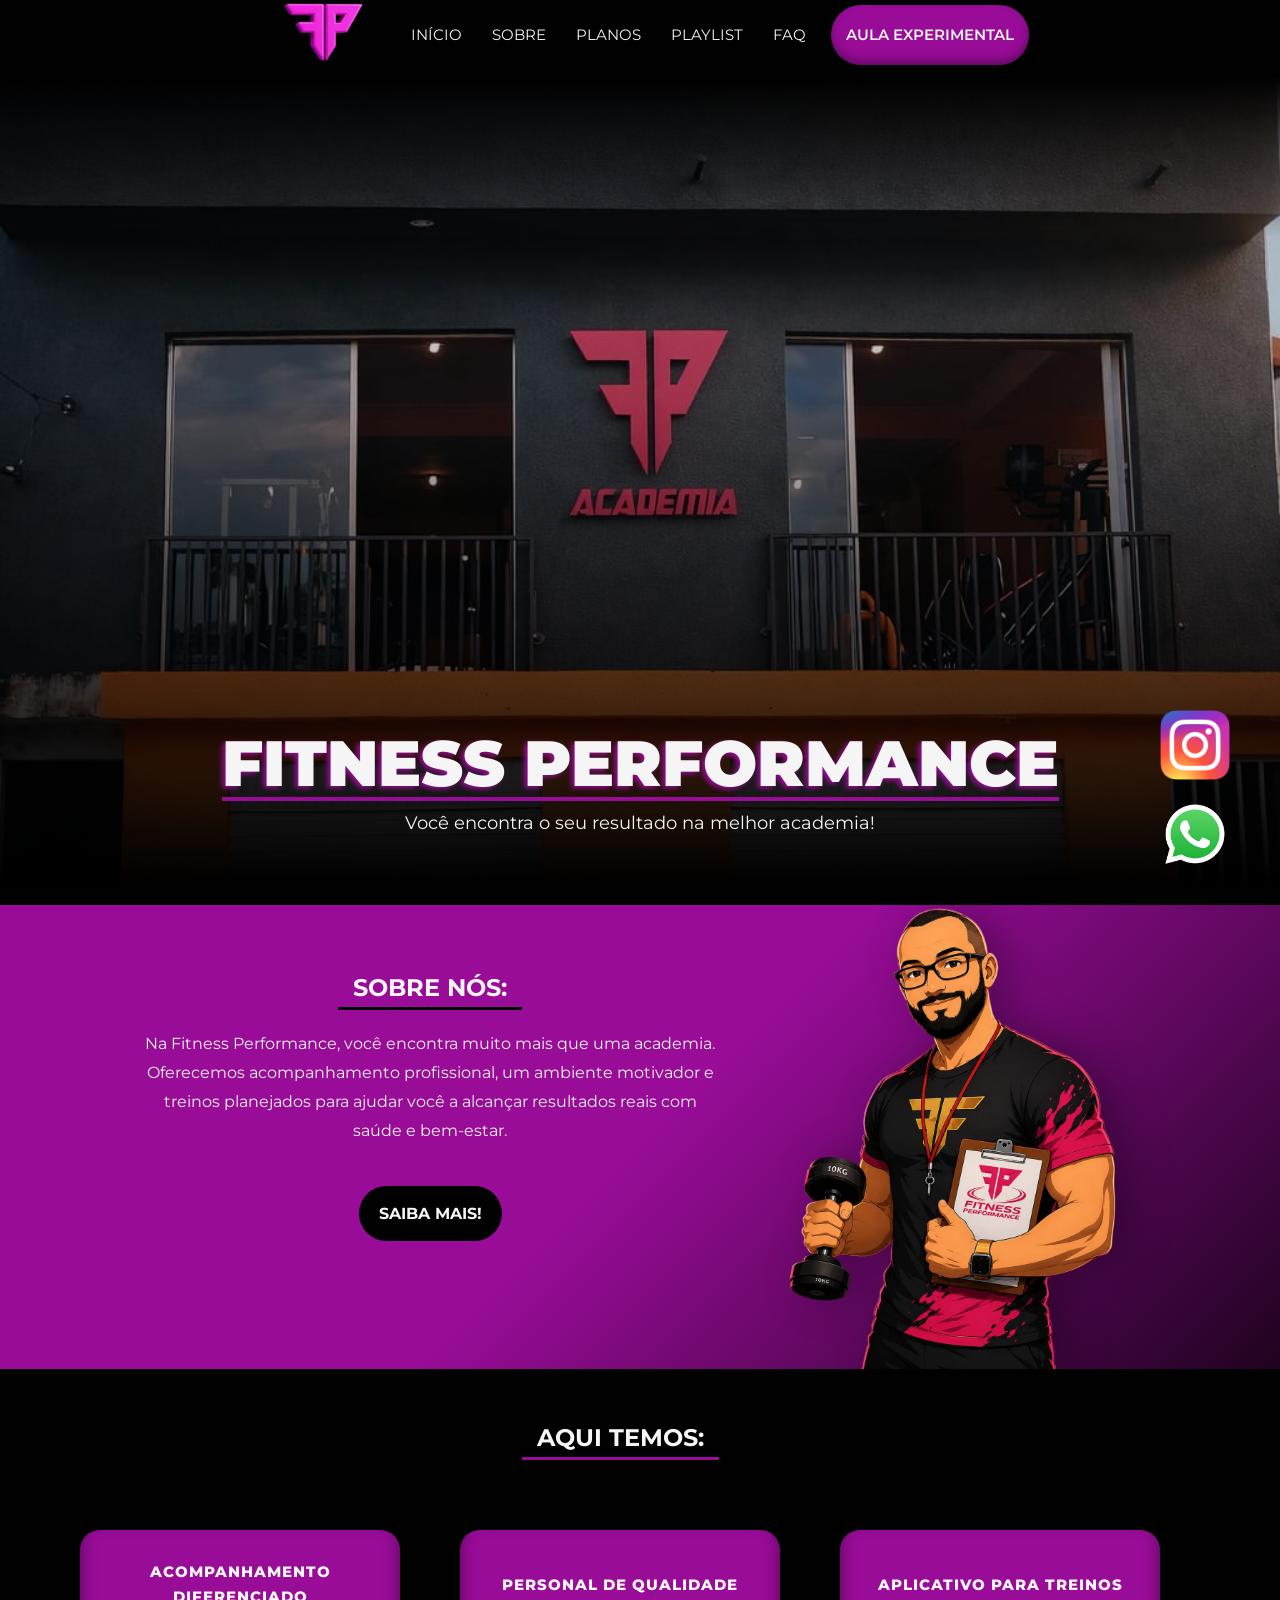
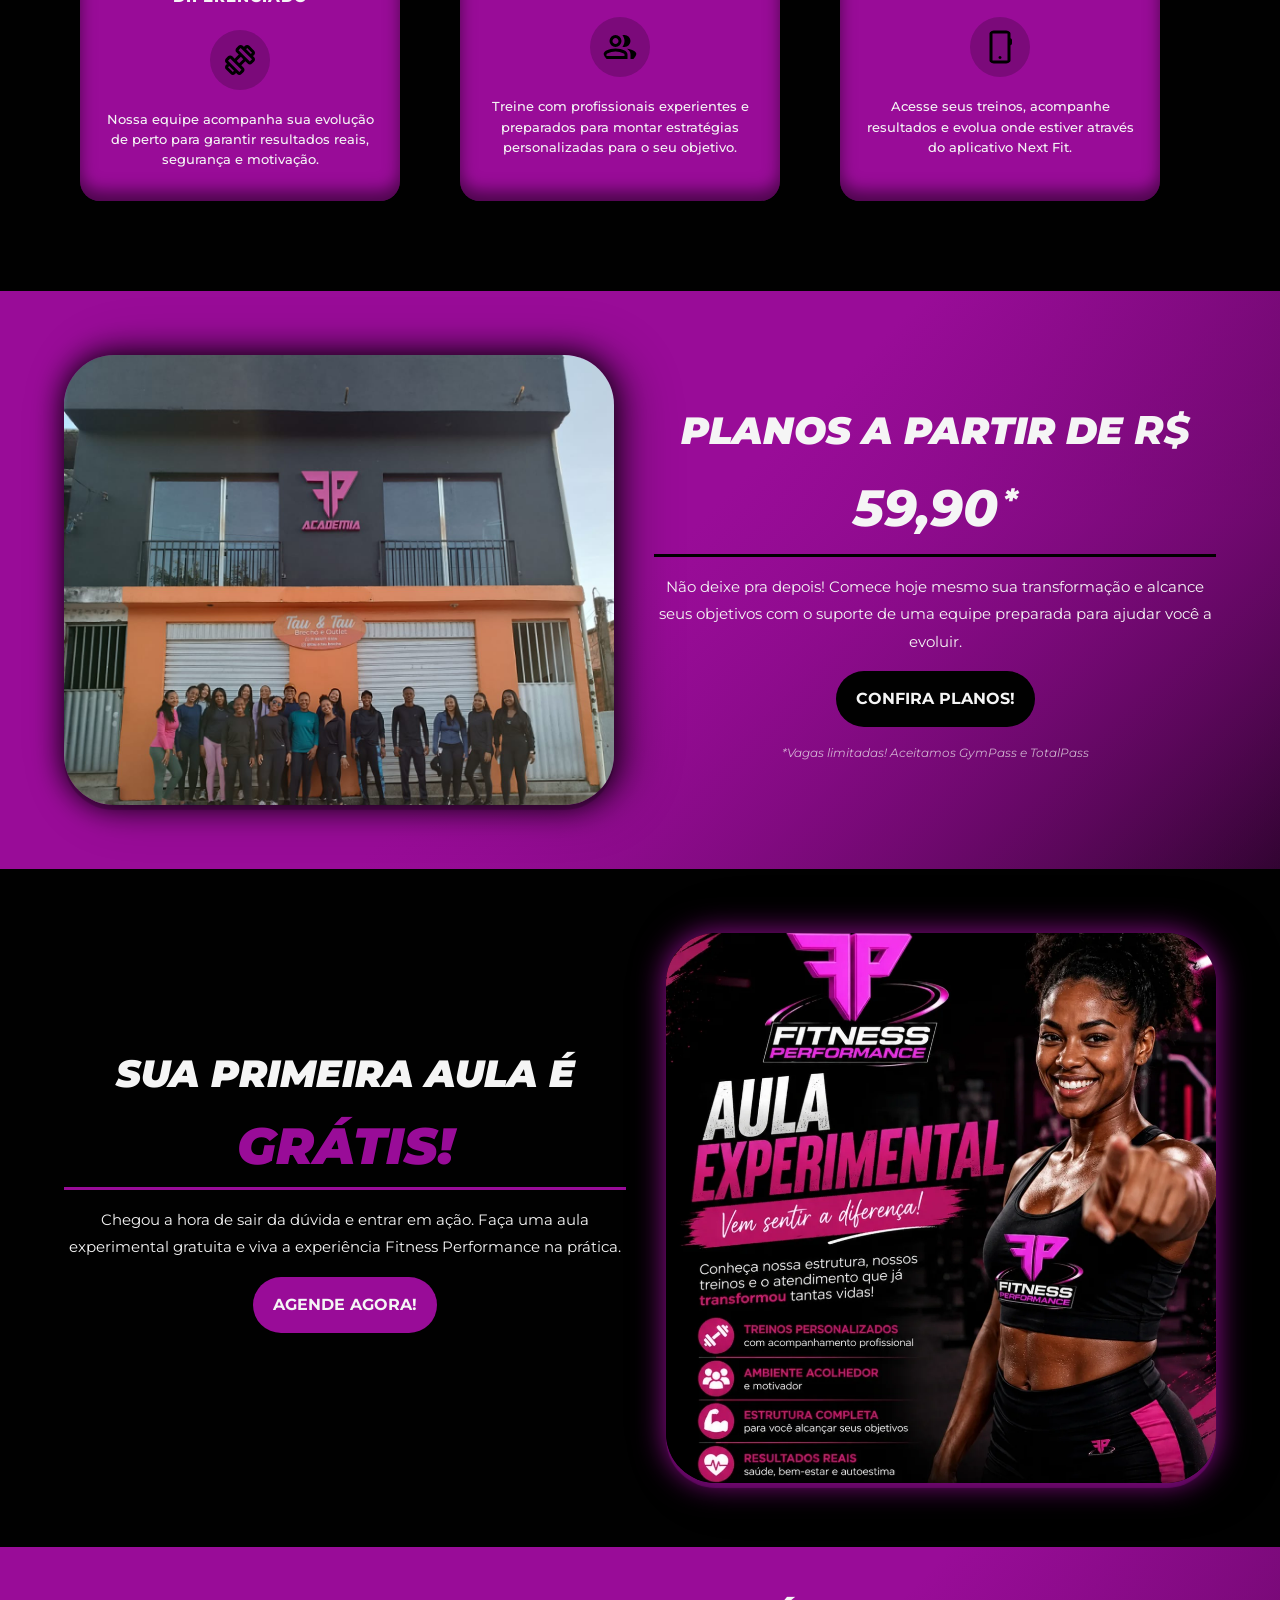
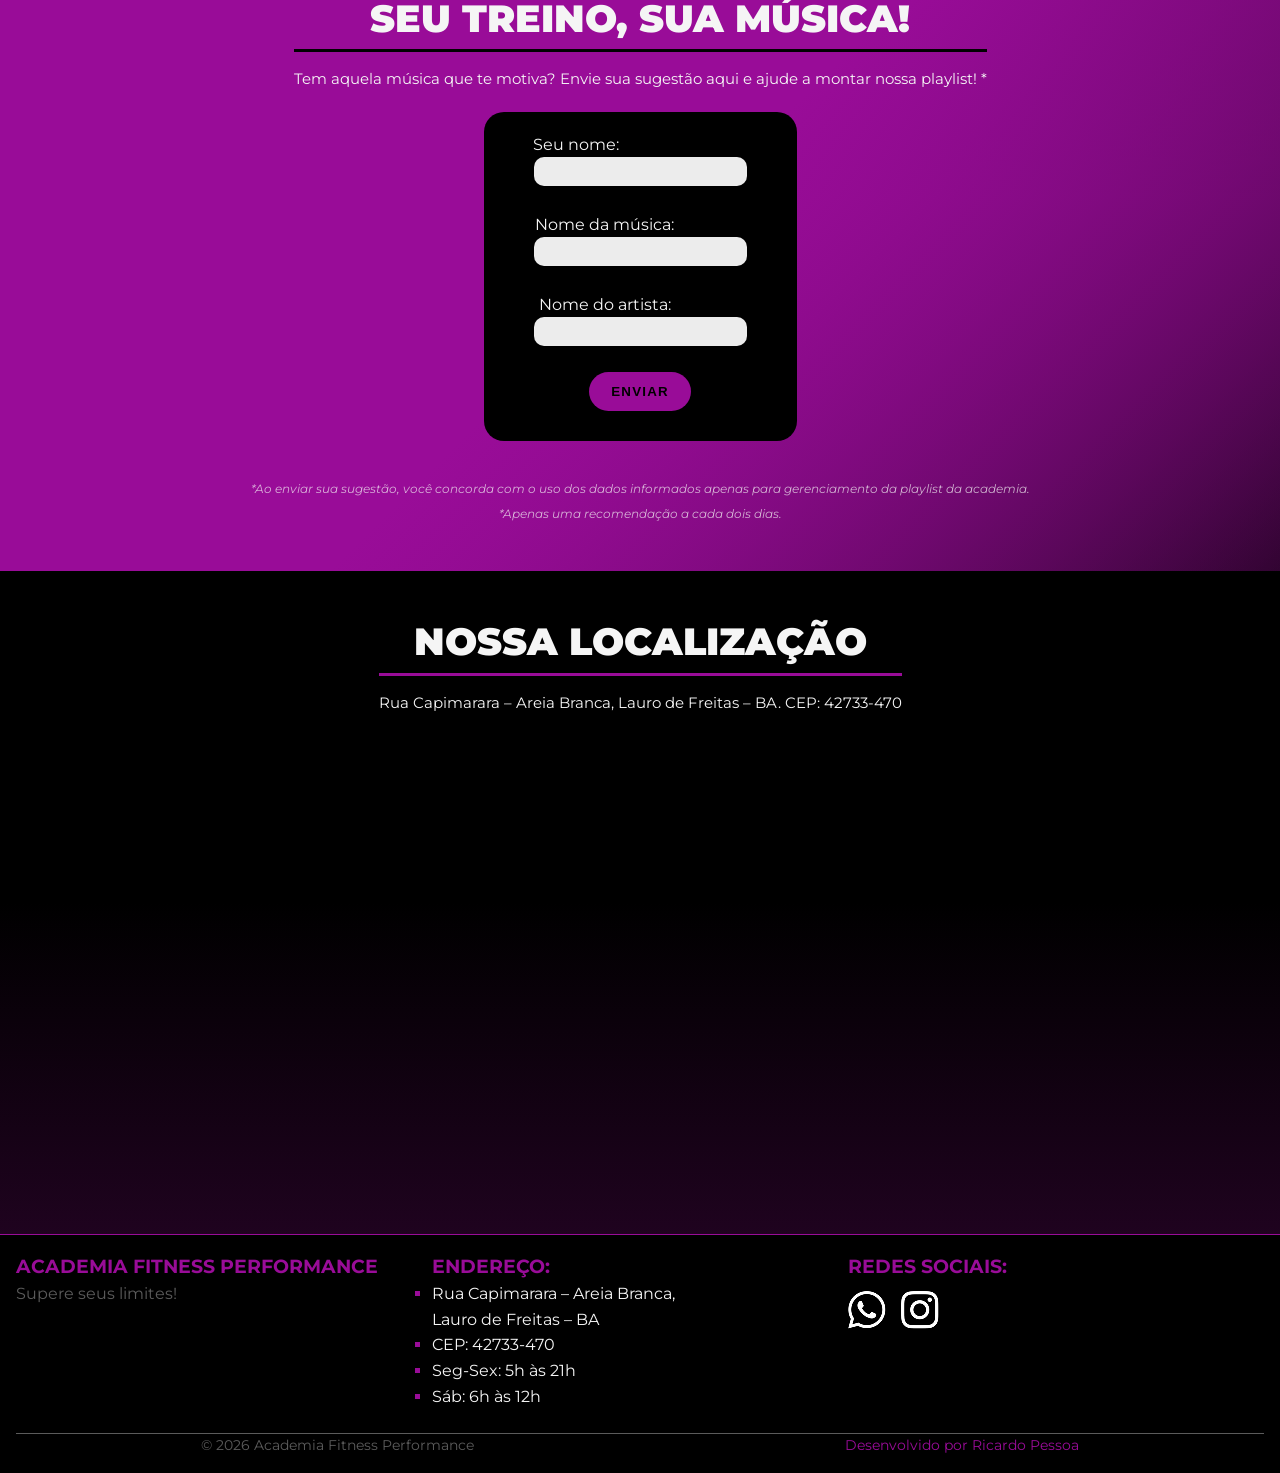
<file: index.html>
<!DOCTYPE html>
<html lang="pt-br">
<head>
    <meta charset="UTF-8">
    <meta name="viewport" content="width=device-width, initial-scale=1.0">
    <meta name="author" content = "Ricardo PCP">
    <meta property="og:title" content="Fitness Performance | Academia em Areia Branca – Lauro de Freitas" />
    <meta property="og:description" content="Acompanhamento profissional, treinos personalizados e planos a partir de R$ 59,90. Sua primeira aula é grátis!" />
    <meta property="og:image" content="https://ricardopcp.github.io/Fitness-Performance/assets/logofundo.jpeg" />
    <meta property="og:url" content="https://ricardopcp.github.io/Fitness-Performance/" />
    <meta property="og:type" content="website" />
    <meta property="og:locale" content="pt_BR" />
    <meta name ="description" content = "Acompanhamento profissional, treinos personalizados e planos a partir de R$ 59,90. Sua primeira aula é grátis!">
    <link rel="icon" href="favicon.ico" />
    
    <link rel="stylesheet" href="./css/fixed.css">
    <link rel="stylesheet" href="./css/main.css">
    <link href="https://fonts.googleapis.com/css2?family=Montserrat:ital,wght@0,400;0,500;0,600;0,700;0,800;0,900;1,700;1,900&display=swap" rel="stylesheet"> 
    <script src="script.js" defer></script>
    <title>Fitness Performance</title>
</head>

<body>
        <nav>
            <ul>
                <li><img class="logo" src="assets/logo.png" alt="Logo"></li>
                <li class="esconderMobile"><a href="#hero">INÍCIO</a></li>
                <li class="esconderMobile"><a href="./html/sobre.html">SOBRE</a></li>
                <li class="esconderMobile"><a href="./html/planos.html">PLANOS</a></li>
                <li class="esconderMobile"><a href="#playlist">PLAYLIST</a></li>
                <li class="esconderMobile"><a href ="./html/faq.html">FAQ</a></li>
                <li class="experimental esconderMobile"><a href="#experimental">AULA EXPERIMENTAL</a></li>
                <li class="navmenu" onclick="sidebarMobile()"><svg xmlns="http://www.w3.org/2000/svg" height="30px" viewBox="0 -960 960 960" width="30px" fill="#e3e3e3"><path d="M120-240v-80h720v80H120Zm0-200v-80h720v80H120Zm0-200v-80h720v80H120Z"./></svg></li>
            </ul>
            <ul class="mobile">
                <li onclick="fecharSidebar()"><svg xmlns="http://www.w3.org/2000/svg" height="30px" viewBox="0 -960 960 960" width="30px" fill="#e3e3e3"><path d="M120-240v-80h720v80H120Zm0-200v-80h720v80H120Zm0-200v-80h720v80H120Z"./></svg></li>
                <li><a href="#hero">INÍCIO</a></li>
                <li><a href="./html/sobre.html">SOBRE</a></li>
                <li><a href="./html/planos.html">PLANOS</a></li>
                <li><a href="#playlist">PLAYLIST</a></li>
                <li><a href ="./html/faq.html">FAQ</a></li>
                <li class="experimental"><a href="#experimental">AULA EXPERIMENTAL</a></li>
            </ul>
        </nav>

        <div> <a href="https://www.instagram.com/academiafitnessperformance/" target="_blank"><img class="insta" src="assets/instagramcor.png" alt="Instagram"></div></a>
        <div> <a href="https://api.whatsapp.com/send/?phone=5571981543792&text&type=phone_number&app_absent=0" target="_blank"><img class="zap" src="assets/whatsappverde.png" alt="WhatsApp"></div></a>
        <div class="scroll-indicator">▼</div>

<main>
        <section class="hero" id="hero">
        <div class="hero-imagem">
            <img class="banner" src="assets/predio.jpeg" alt="Banner Fitness Performance">
            <div class="hero-content">
            <h1>FITNESS PERFORMANCE</h1>
            <p> Você encontra o seu resultado na melhor academia!</p>
            </div>
        </div>
        </section>

        <section class="sobre">
            <div class="card-sobre">
                <div class="sobre-texto">
                <h1>Sobre nós:</h1>
                <p>Na Fitness Performance, você encontra muito mais que uma academia. Oferecemos acompanhamento profissional, um 
                    ambiente motivador e treinos planejados para ajudar você a alcançar resultados reais com saúde e bem-estar. </p>
                <div class="btn-mais"> <a href=./html/sobre.html> Saiba Mais!</a></div>
                </div>
                <div class="sobre-img">
                </div>
            </div>
        </section>

        <section class="info-cards">
            <div class="texto-info">
                <h1>AQUI TEMOS:</h1>
            </div>

        <div class="card">
            <div class="conteudo-card">
            <h3>ACOMPANHAMENTO DIFERENCIADO</h3>
            <svg class="halter-icon" xmlns="http://www.w3.org/2000/svg" height="24px" viewBox="0 -960 960 960" width="24px" fill="#000000"><path d="m826-585-56-56 30-31-128-128-31 30-57-57 30-31q23-23 57-22.5t57 23.5l129 129q23 23 23 56.5T857-615l-31 30ZM346-104q-23 23-56.5 23T233-104L104-233q-23-23-23-56.5t23-56.5l30-30 57 57-31 30 129 129 30-31 57 57-30 30Zm397-336 57-57-303-303-57 57 303 303ZM463-160l57-58-302-302-58 57 303 303Zm-6-234 110-109-64-64-109 110 63 63Zm63 290q-23 23-57 23t-57-23L104-406q-23-23-23-57t23-57l57-57q23-23 56.5-23t56.5 23l63 63 110-110-63-62q-23-23-23-57t23-57l57-57q23-23 56.5-23t56.5 23l303 303q23 23 23 56.5T857-441l-57 57q-23 23-57 23t-57-23l-62-63-110 110 63 63q23 23 23 56.5T577-161l-57 57Z"./></svg>
            <p> Nossa equipe acompanha sua evolução de perto para garantir resultados reais, segurança e motivação.</p>
            </div>
        </div>

        <div class="card"> 
            <div class="conteudo-card">
            <h3>PERSONAL DE QUALIDADE</h3>
            <svg class="group-icon" xmlns="http://www.w3.org/2000/svg" height="24px" viewBox="0 -960 960 960" width="24px" fill="#000000"><path d="M40-160v-112q0-34 17.5-62.5T104-378q62-31 126-46.5T360-440q66 0 130 15.5T616-378q29 15 46.5 43.5T680-272v112H40Zm720 0v-120q0-44-24.5-84.5T666-434q51 6 96 20.5t84 35.5q36 20 55 44.5t19 53.5v120H760ZM247-527q-47-47-47-113t47-113q47-47 113-47t113 47q47 47 47 113t-47 113q-47 47-113 47t-113-47Zm466 0q-47 47-113 47-11 0-28-2.5t-28-5.5q27-32 41.5-71t14.5-81q0-42-14.5-81T544-792q14-5 28-6.5t28-1.5q66 0 113 47t47 113q0 66-47 113ZM120-240h480v-32q0-11-5.5-20T580-306q-54-27-109-40.5T360-360q-56 0-111 13.5T140-306q-9 5-14.5 14t-5.5 20v32Zm296.5-343.5Q440-607 440-640t-23.5-56.5Q393-720 360-720t-56.5 23.5Q280-673 280-640t23.5 56.5Q327-560 360-560t56.5-23.5ZM360-240Zm0-400Z"./></svg>
            <p>Treine com profissionais experientes e preparados para montar estratégias personalizadas para o seu objetivo.</p>
            </div>
        </div>

        <div class="card"> 
            <div class="conteudo-card">
            <h3>APLICATIVO PARA TREINOS</h3>
            <svg class="mobile-icon" xmlns="http://www.w3.org/2000/svg" height="24px" viewBox="0 -960 960 960" width="24px" fill="#000000"><path d="M280-40q-33 0-56.5-23.5T200-120v-720q0-33 23.5-56.5T280-920h400q33 0 56.5 23.5T760-840v124q18 7 29 22t11 34v80q0 19-11 34t-29 22v404q0 33-23.5 56.5T680-40H280Zm0-80h400v-720H280v720Zm0 0v-720 720Zm228.5-51.5Q520-183 520-200t-11.5-28.5Q497-240 480-240t-28.5 11.5Q440-217 440-200t11.5 28.5Q463-160 480-160t28.5-11.5Z"./></svg>
            <p>Acesse seus treinos, acompanhe resultados e evolua onde estiver através do aplicativo Next Fit.</p>
            </div>
        </div>
        </section>

        <section class="callout">
        <div class="card-callout">
            <div class="callout-img">
                </div>
            <div class="callout-texto">
                <h1>PLANOS A PARTIR DE <span class="cifrao">R$</span> <span class="valor">59,90</span><span class="iconpreço">*</span></h1>
                <p>Não deixe pra depois! Comece hoje mesmo sua transformação e alcance seus objetivos com o suporte de uma equipe preparada para ajudar você a evoluir.</p>
                <div class="btn-mais"> <a href=./html/planos.html> CONFIRA PLANOS!</a></div>
                <span>*Vagas limitadas! Aceitamos GymPass e TotalPass</span>
            </div>
        </div>
        </section>

        <section class="aula-experimental" id="experimental">
            <div class="card-experimental">
            <div class="experimental-texto">
                <h1>SUA PRIMEIRA AULA É <span>GRÁTIS!</span></h1>
                <p>Chegou a hora de sair da dúvida e entrar em ação. Faça uma aula experimental gratuita e viva a experiência Fitness Performance na prática.</p>
                <div class="btn-mais-experimental"> <a href=https://wa.me/557181543792?text=Ol%C3%A1!%20Eu%20gostaria%20de%20agendar%20uma%20aula%20experimental%20na%20academia. target="_blank"> AGENDE AGORA!</a></div>
            </div>
            <div class="experimental-img"></div>  
            </div>
        </section>
        
        <section id="playlist" class="playlist">
         <div class="card-playlist">
            <div class="playlist-texto">
                <h1>SEU TREINO, SUA MÚSICA!</h1>
                <p>Tem aquela música que te motiva? Envie sua sugestão aqui e ajude a montar nossa playlist! *</p>
            </div>
            <div class="form-playlist">
            <form id="playlist">
                <label for="nome">Seu nome:</label>
                    <input type="text" id="nome" name="nome"  minlength="3" maxlength="20" autocomplete="off" required><br>
                <label for="musica">Nome da música:</label>
                    <input type="text" id="musica" name="musica"  minlength="3" maxlength="20" autocomplete="off" required><br>
                <label for="artista">Nome do artista:</label>
                    <input type="text" id="artista" name="artista"  minlength="3" maxlength="20" autocomplete="off"><br>
                <input class="enviar" type="submit" value="Enviar">
                <div class="confirmacao-form"><p></p></div>
            </form>
            <div class="playlist-texto">
            <p><span>*Ao enviar sua sugestão, você concorda com o uso dos dados informados apenas para gerenciamento da playlist da academia.<br>
            *Apenas uma recomendação a cada dois dias.</span></p>
            </div>
            </div>
         </div>
        </section>

        <section class="local">
         <div class="card-local">
            <div class="local-texto">
                <h1>NOSSA LOCALIZAÇÃO</h1>
                <p>Rua Capimarara – Areia Branca, Lauro de Freitas – BA. CEP: 42733-470</p>
            </div>
            <div class="mapa">
            <iframe src="https://www.google.com/maps/embed?pb=!1m14!1m8!1m3!1d3890.0352298515245!2d-38.3523!3d-12.841!3m2!1i1024!2i768!4f13.1!3m3!1m2!1s0x71615a9991412bd%3A0xc17260047afc1f0c!2sR.%202%20de%20Julho%2C%20551%20-%20Areia%20Branca%2C%20Lauro%20de%20Freitas%20-%20BA%2C%2041412-260!5e0!3m2!1spt-BR!2sbr!4v1781012417072!5m2!1spt-BR!2sbr" width="700" height="450" style="border:0;" allowfullscreen="" loading="lazy" referrerpolicy="no-referrer-when-downgrade"></iframe>
            </div>
         </div>
        </section>

    </main>

        <footer>
        <div class="logo-footer">
        <p class="footer-h">ACADEMIA FITNESS PERFORMANCE</p>
        <p>Supere seus limites!</p>
        <div class="redes-footer navmenu">
        <p class="footer-h">REDES SOCIAIS:</p>
        <ul>
            <li><a href="https://api.whatsapp.com/send/?phone=5571981543792&text&type=phone_number&app_absent=0" target="_blank"><img src="assets/whatsapp.png" alt="Icone do WhatsApp"></a></li>
            <li><a href="https://www.instagram.com/academiafitnessperformance/" target="_blank"><img src="assets/instagram.png" alt="Icone do Instagram"></a></li>
        </ul>
        </div>
        </div>
        
        <div class="end-footer">
            <p class="footer-h">ENDEREÇO:</p>
        <ul>
             <li>Rua Capimarara – Areia Branca, <br>
                 Lauro de Freitas – BA</li>
             <li>CEP: 42733-470</li>
             <li>Seg-Sex: 5h às 21h</li>
             <li>Sáb: 6h às 12h</li>
        </ul>
        </div>

        
        <div class="redes-footer esconderMobile">
            <p class="footer-h">REDES SOCIAIS:</p>
        <ul>
            <li><a href="https://api.whatsapp.com/send/?phone=5571981543792&text&type=phone_number&app_absent=0" target="_blank"><img src="assets/whatsapp.png" alt="Icone do WhatsApp"></a></li>
            <li><a href="https://www.instagram.com/academiafitnessperformance/" target="_blank"><img src="assets/instagram.png" alt="Icone do Instagram"></a></li>
        </ul>
        </div>
         
        <div class="direitos-footer">
        <p>© 2026 Academia Fitness Performance</p>
        <p><a href="https://www.linkedin.com/in/ricardo-pessoa-215923372/" target="_blank">Desenvolvido por Ricardo Pessoa</a></p>
        </div>

    </footer>
    
</body>
</html>
</file>
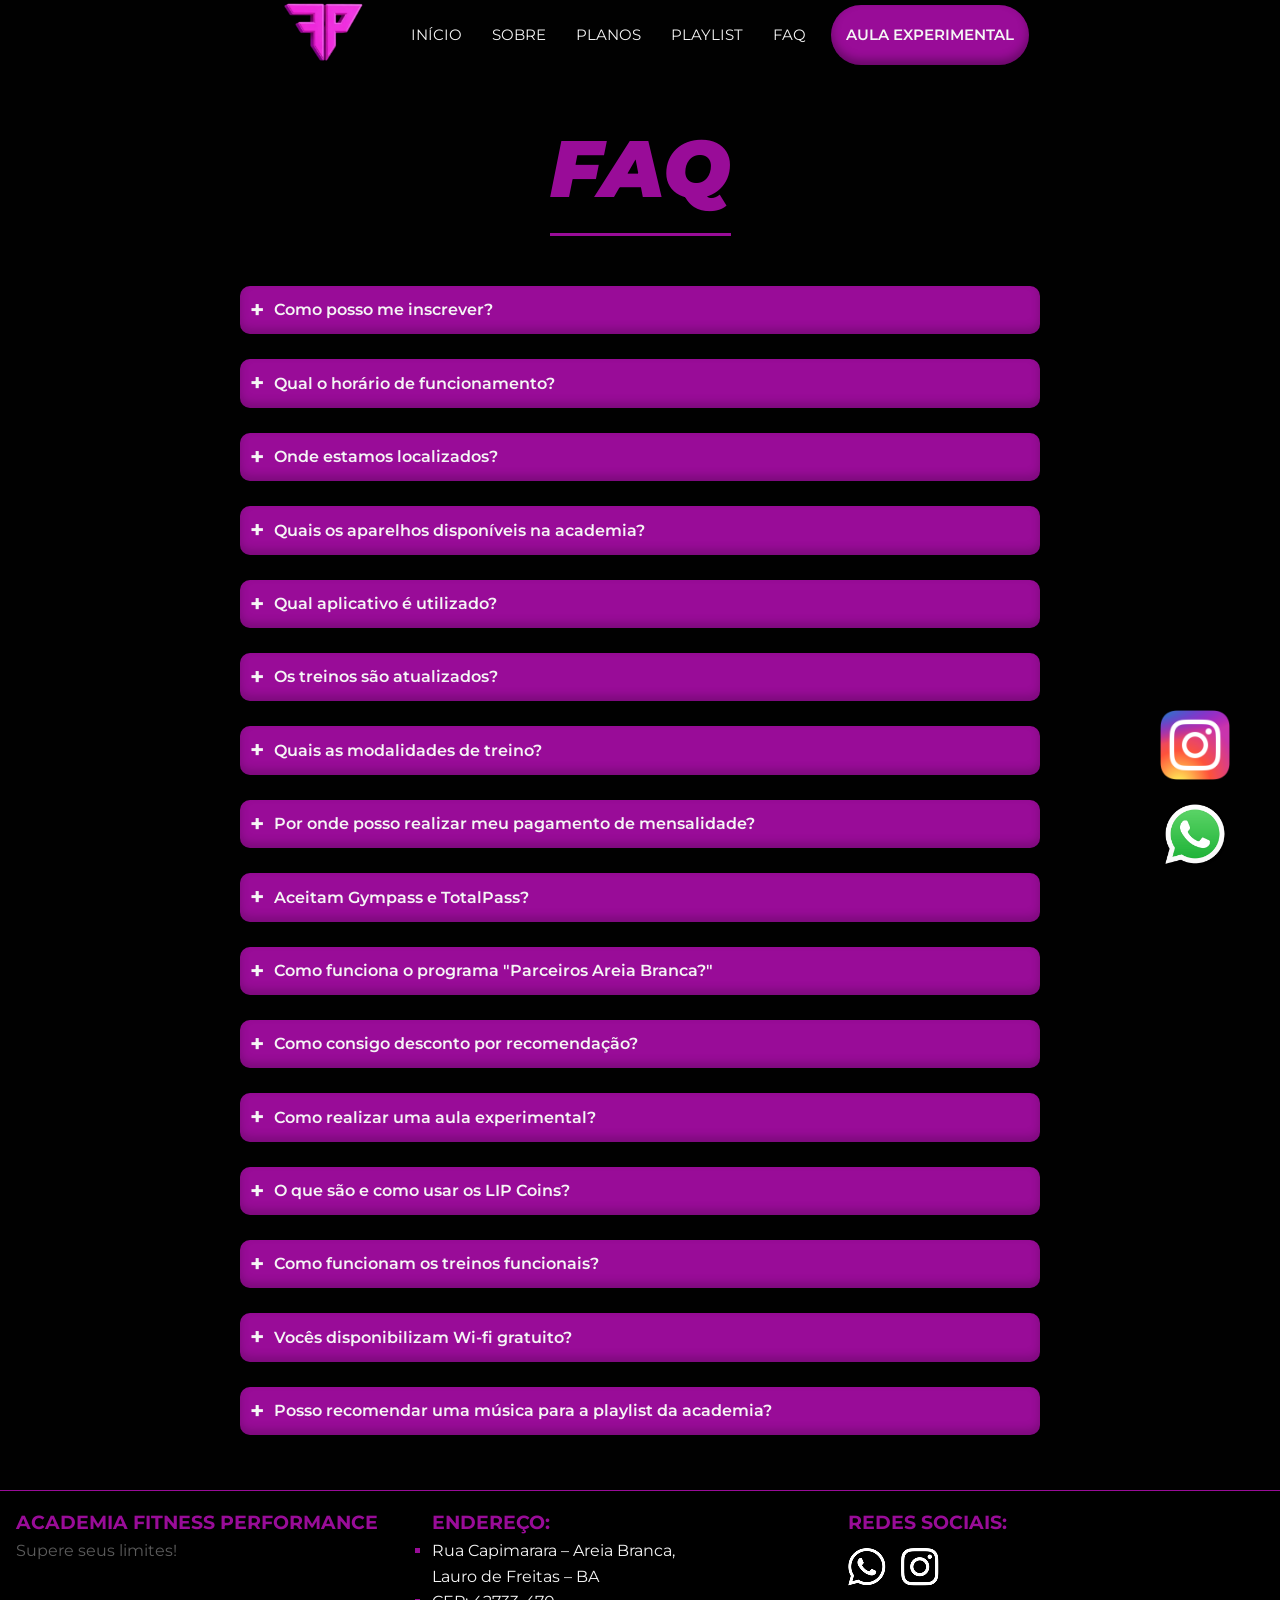
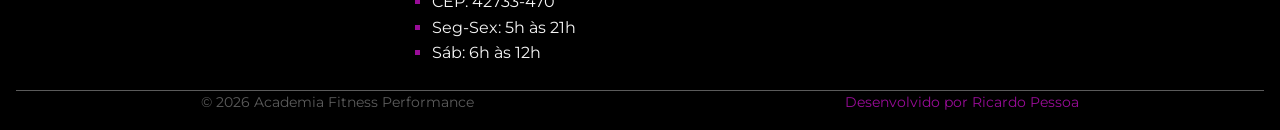
<file: html/faq.html>
<!DOCTYPE html>
<html lang="pt-br">
<head>
    <meta charset="UTF-8">
    <meta name="viewport" content="width=device-width, initial-scale=1.0">
    <meta name="author" content = "Ricardo PCP">
    <meta property="og:title" content="Perguntas Frequentes Fitness Performance" />
    <meta property="og:description" content="Acompanhamento profissional, treinos personalizados e planos a partir de R$ 59,90. Sua primeira aula é grátis!" />
    <meta property="og:image" content="https://ricardopcp.github.io/Fitness-Performance/assets/logofundo.jpeg" />
    <meta property="og:url" content="https://ricardopcp.github.io/Fitness-Performance/" />
    <meta property="og:type" content="website" />
    <meta property="og:locale" content="pt_BR" />
    <meta name ="description" content = "Acompanhamento profissional, treinos personalizados e planos a partir de R$ 59,90. Sua primeira aula é grátis!">
    <link rel="icon" href="../favicon.ico" />

    <link rel="stylesheet" href="../css/fixed.css">
    <link rel="stylesheet" href="../css/faq.css">
    <link href="https://fonts.googleapis.com/css2?family=Montserrat:ital,wght@0,400;0,500;0,600;0,700;0,800;0,900;1,700;1,900&display=swap" rel="stylesheet"> 
    <script src="../script.js" defer></script>
    <title>Fitness Performance</title>
</head>

<body>
        <nav>
            <ul>
                <li><img class="logo" src="../assets/logo.png" alt="Logo"></li>
                <li class="esconderMobile"><a href="../index.html">INÍCIO</a></li>
                <li class="esconderMobile"><a href="sobre.html">SOBRE</a></li>
                <li class="esconderMobile"><a href="planos.html">PLANOS</a></li>
                <li class="esconderMobile"><a href="../index.html#playlist">PLAYLIST</a></li>
                <li class="esconderMobile"><a href ="faq.html">FAQ</a></li>
                <li class="experimental esconderMobile"><a href="../index.html#experimental">AULA EXPERIMENTAL</a></li>
                <li class="navmenu" onclick="sidebarMobile()"><svg xmlns="http://www.w3.org/2000/svg" height="30px" viewBox="0 -960 960 960" width="30px" fill="#e3e3e3"><path d="M120-240v-80h720v80H120Zm0-200v-80h720v80H120Zm0-200v-80h720v80H120Z"../></svg></li>
            </ul>
            <ul class="mobile">
                <li onclick="fecharSidebar()"><svg xmlns="http://www.w3.org/2000/svg" height="30px" viewBox="0 -960 960 960" width="30px" fill="#e3e3e3"><path d="M120-240v-80h720v80H120Zm0-200v-80h720v80H120Zm0-200v-80h720v80H120Z"../></svg></li>
                <li><a href="../index.html">INÍCIO</a></li>
                <li><a href="sobre.html">SOBRE</a></li>
                <li><a href="planos.html">PLANOS</a></li>
                <li><a href="../index.html#playlist">PLAYLIST</a></li>
                <li><a href ="faq.html">FAQ</a></li>
                <li class="experimental"><a href="../index.html#experimental">AULA EXPERIMENTAL</a></li>
            </ul>
        </nav>

        <div> <a href="https://www.instagram.com/academiafitnessperformance/" target="_blank"><img class="insta" src="../assets/instagramcor.png" alt="Icone do Instagram"></div></a>
        <div> <a href="https://api.whatsapp.com/send/?phone=5571981543792&text&type=phone_number&app_absent=0" target="_blank"><img class="zap" src="../assets/whatsappverde.png" alt="Icone do WhatsApp"></div></a>
        <div class="scroll-indicator">▼</div>

        <main class="faqmain">
            <div class="titulo">
                <h1>FAQ</h1>
            </div>
            <section class="faq">
                <details>
                    <summary>Como posso me inscrever?</summary>
                    <p>Você pode realizar sua matrícula presencialmente na academia ou acessando a aba de <a href="planos.html">Planos</a> do site para entrar em contato pelo WhatsApp ou Instagram para receber todas as informações.</p>
                </details>

                <details>
                    <summary>Qual o horário de funcionamento?</summary>
                    <p>Funcionamos de segunda a sexta das 05h às 12h/13h30 às 21h. Sábados e feriados: 06h às 12h</p>
                </details>

                <details>
                    <summary>Onde estamos localizados?</summary>
                    <p>Estamos localizados na Rua Campimarara, nº 55, Areia Branca, Lauro de Freitas - BA.</p>
                </details>

                <details>
                    <summary>Quais os aparelhos disponíveis na academia?</summary>
                    <p>Nossa academia conta com equipamentos para musculação, cardio e treino funcional, incluindo esteiras, bicicletas ergométricas, máquinas guiadas, pesos livres, halteres, barras, anilhas e acessórios funcionais para treinos completos. Saiba mais na área de <a href="sobre.html#aparelhos">Equipamentos</a></p>
                </details>

                <details>
                    <summary>Qual aplicativo é utilizado?</summary>
                    <p>Utilizamos o aplicativo Next Fit para acompanhamento dos alunos. Nele você pode acessar seus treinos, acompanhar sua evolução, montar dietas personalizadas e receber atualizações diretamente pelo celular. Saiba mais na área de <a href="sobre.html#nextfit">Aplicativo</a></p>
                </details>

                <details>
                    <summary>Os treinos são atualizados?</summary>
                    <p>Sim. Os treinos são atualizados periodicamente de acordo com sua evolução, objetivos e necessidades individuais.</p>
                </details>

                <details>
                    <summary>Quais as modalidades de treino?</summary>
                    <p>Oferecemos musculação, treino funcional e personal trainer.</p>
                </details>

                <details>
                    <summary>Por onde posso realizar meu pagamento de mensalidade?</summary>
                    <p>Aceitamos pagamentos via PIX, dinheiro, cartão de crédito, débito e outras formas digitais disponíveis na recepção.</p>
                </details>

                <details>
                    <summary>Aceitam Gympass e TotalPass?</summary>
                    <p>Sim, aceitamos Gympass e TotalPass. Alunos matriculados por essas plataformas recebem uma senha de acesso para entrada na academia e também acesso ao aplicativo Next Fit para acompanhar seus treinos normalmente.</p>
                </details>

                <details>
                    <summary>Como funciona o programa "Parceiros Areia Branca?"</summary>
                    <p>Ao se matricular na academia, o aluno recebe um cartão fidelidade do programa Parceiros, que garante descontos e vantagens exclusivas em estabelecimentos parceiros da região.</p>
                </details>

                <details>
                    <summary>Como consigo desconto por recomendação?</summary>
                    <p>Ao indicar novos alunos para a academia, você pode receber descontos ou benefícios exclusivos conforme campanhas promocionais vigentes.</p>
                </details>

                <details>
                    <summary>Como realizar uma aula experimental?</summary>
                    <p>Clique no botão de <a href="../index.html#experimental">Aba Experimental</a> e entre em contato conosco para agendar sua aula experimental gratuitamente, sujeita à disponibilidade de horário.</p>
                </details>

                <details>
                    <summary>O que são e como usar os LIP Coins?</summary>
                    <p>Os LIP Coins são moedas de recompensa da academia. Você acumula pontos através de check-ins, desafios, frequência e ações especiais no aplicativo, podendo trocar por benefícios, brindes e vantagens exclusivas.</p>
                </details>

                <details>
                    <summary>Como funcionam os treinos funcionais?</summary>
                    <p>Os treinos funcionais são aulas dinâmicas focadas em condicionamento físico, emagrecimento, resistência, mobilidade, força e coordenação motora, utilizando exercícios variados e de alta eficiência.</p>
                </details>

                <details>
                    <summary>Vocês disponibilizam Wi-fi gratuito?</summary>
                    <p>Sim! Disponibilizamos Wi-fi gratuito para nossos alunos durante o período de treino.</p>
                </details>

                <details>
                    <summary>Posso recomendar uma música para a playlist da academia?</summary>
                    <p>Claro! Aceitamos sugestões musicais dos alunos para deixar o ambiente ainda mais agradável. Basta enviar sua sugestão para nossa equipe ou acessar a aba de <a href=../index.html#playlist>Playlist</a> do site.</p>
                </details>
            </section>

        </main>

        <footer>
        <div class="logo-footer">
        <p class="footer-h">ACADEMIA FITNESS PERFORMANCE</p>
        <p>Supere seus limites!</p>
        <div class="redes-footer navmenu">
        <p class="footer-h">REDES SOCIAIS:</p>
        <ul>
            <li><a href="https://api.whatsapp.com/send/?phone=5571981543792&text&type=phone_number&app_absent=0" target="_blank"><img src="../assets/whatsapp.png" alt="Icone do WhatsApp"></a></li>
            <li><a href="https://www.instagram.com/academiafitnessperformance/" target="_blank"><img src="../assets/instagram.png" alt="Icone do Instagram"></a></li>
        </ul>
        </div>
        </div>
        
        <div class="end-footer">
            <p class="footer-h">ENDEREÇO:</p>
        <ul>
             <li>Rua Capimarara – Areia Branca, <br>
                 Lauro de Freitas – BA</li>
             <li>CEP: 42733-470</li>
             <li>Seg-Sex: 5h às 21h</li>
             <li>Sáb: 6h às 12h</li>
        </ul>
        </div>

        
        <div class="redes-footer esconderMobile">
            <p class="footer-h">REDES SOCIAIS:</p>
        <ul>
            <li><a href="https://api.whatsapp.com/send/?phone=5571981543792&text&type=phone_number&app_absent=0" target="_blank"><img src="../assets/whatsapp.png" alt="Icone do WhatsApp"></a></li>
            <li><a href="https://www.instagram.com/academiafitnessperformance/" target="_blank"><img src="../assets/instagram.png" alt="Icone do Instagram"></a></li>
        </ul>
        </div>
         
        <div class="direitos-footer">
        <p>© 2026 Academia Fitness Performance</p>
        <p><a href="https://www.linkedin.com/in/ricardo-pessoa-215923372/" target="_blank">Desenvolvido por Ricardo Pessoa</a></p>
        </div>

    </footer>
    
</body>
</html>
</file>
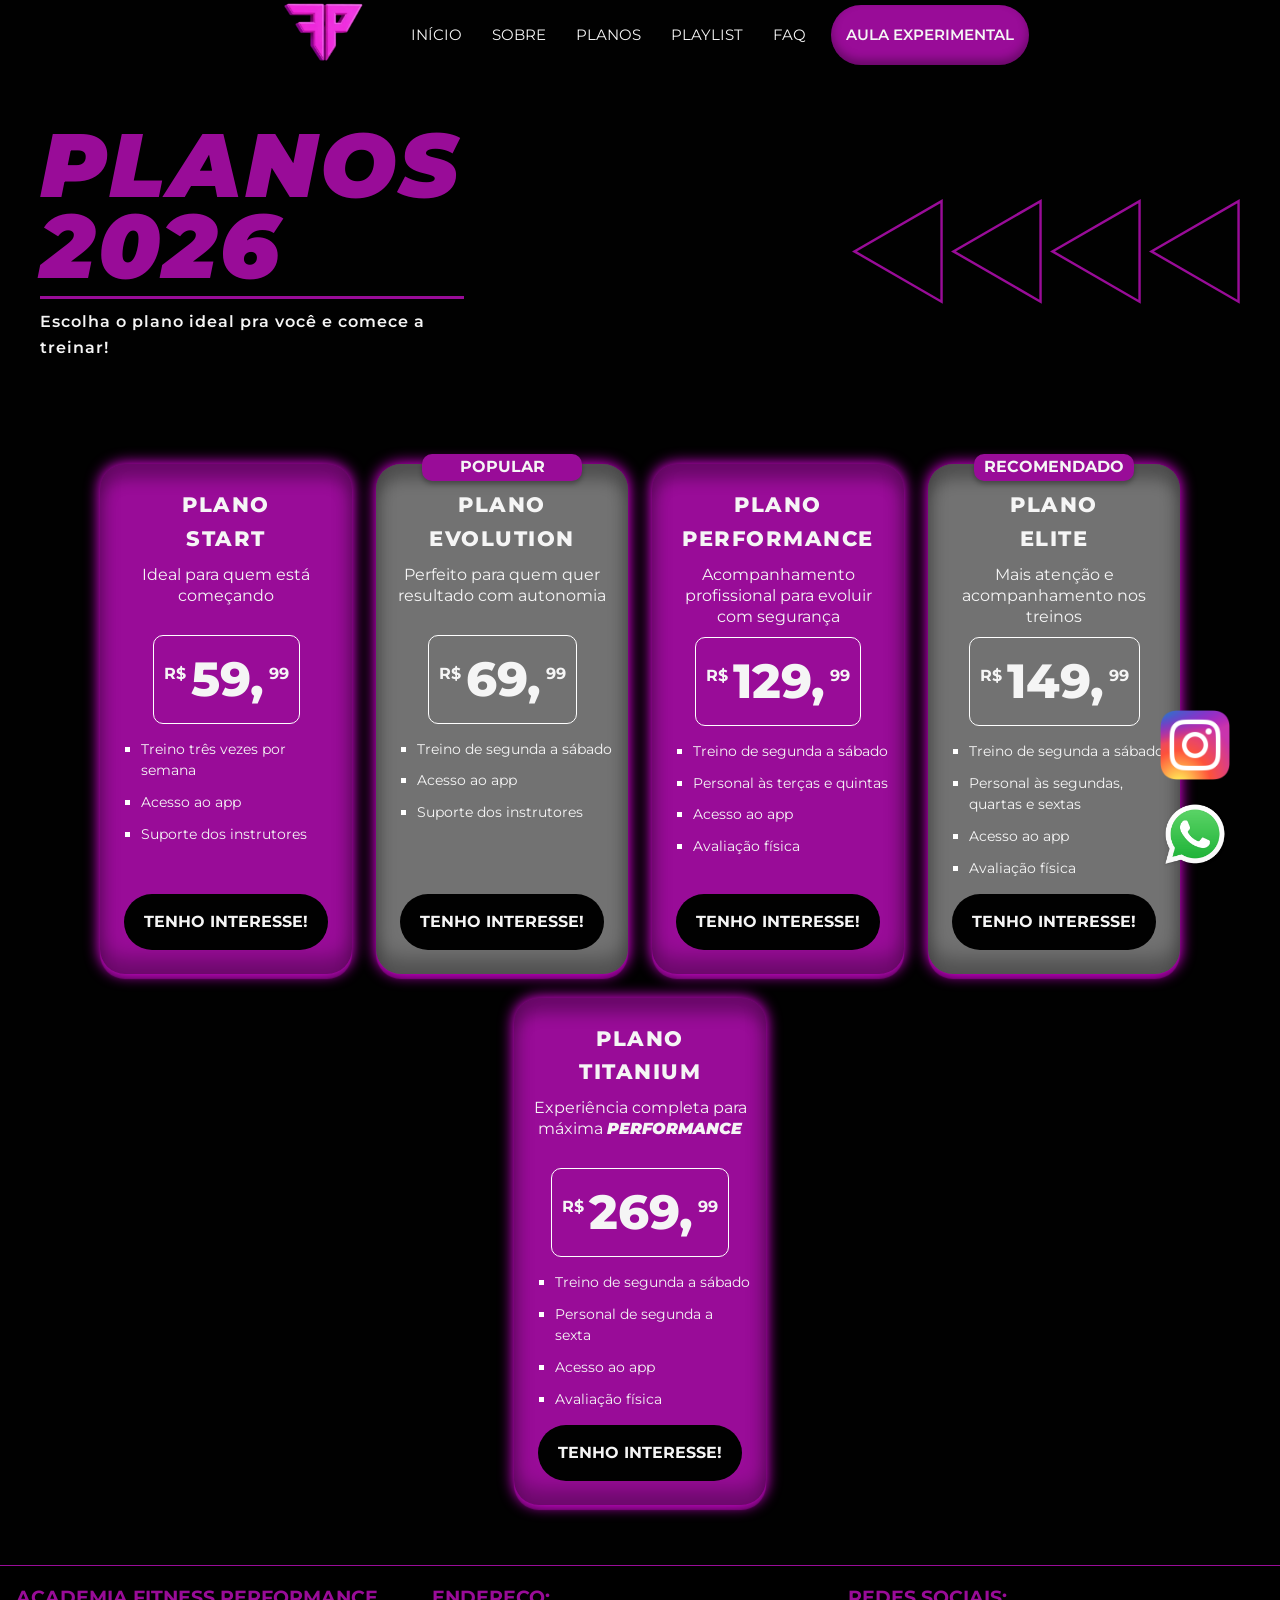
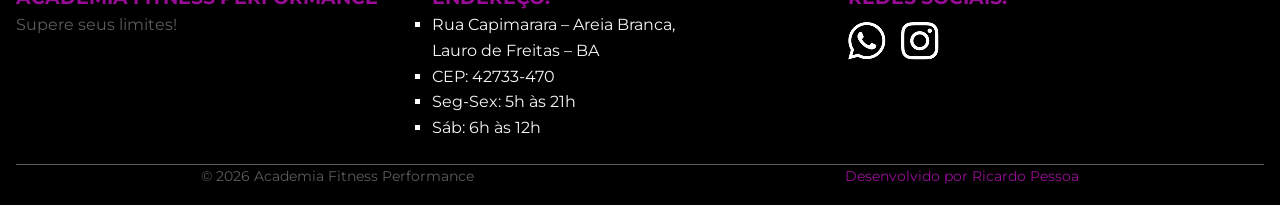
<file: html/planos.html>
<!DOCTYPE html>
<html lang="pt-br">
<head>
    <meta charset="UTF-8">
    <meta name="viewport" content="width=device-width, initial-scale=1.0">
    <meta name="author" content = "Ricardo PCP">
    <meta property="og:title" content="Planos Fitness Performance" />
    <meta property="og:description" content="Acompanhamento profissional, treinos personalizados e planos a partir de R$ 59,90. Sua primeira aula é grátis!" />
    <meta property="og:image" content="https://ricardopcp.github.io/Fitness-Performance/assets/logofundo.jpeg" />
    <meta property="og:url" content="https://ricardopcp.github.io/Fitness-Performance/" />
    <meta property="og:type" content="website" />
    <meta property="og:locale" content="pt_BR" />
    <meta name ="description" content = "Acompanhamento profissional, treinos personalizados e planos a partir de R$ 59,90. Sua primeira aula é grátis!">
    <link rel="icon" href="../favicon.ico" />
    
    <link rel="stylesheet" href="../css/fixed.css">
    <link rel="stylesheet" href="../css/planos.css">
    <link href="https://fonts.googleapis.com/css2?family=Montserrat:ital,wght@0,400;0,500;0,600;0,700;0,800;0,900;1,700;1,900&display=swap" rel="stylesheet"> 
    <script src="../script.js" defer></script>
    <title>Fitness Performance</title>
</head>

<body>
        <nav>
            <ul>
                <li><img class="logo" src="../assets/logo.png" alt="Logo"></li>
                <li class="esconderMobile"><a href="../index.html">INÍCIO</a></li>
                <li class="esconderMobile"><a href="sobre.html">SOBRE</a></li>
                <li class="esconderMobile"><a href="planos.html">PLANOS</a></li>
                <li class="esconderMobile"><a href="../index.html#playlist">PLAYLIST</a></li>
                <li class="esconderMobile"><a href ="faq.html">FAQ</a></li>
                <li class="experimental esconderMobile"><a href="../index.html#experimental">AULA EXPERIMENTAL</a></li>
                <li class="navmenu" onclick="sidebarMobile()"><svg xmlns="http://www.w3.org/2000/svg" height="30px" viewBox="0 -960 960 960" width="30px" fill="#e3e3e3"><path d="M120-240v-80h720v80H120Zm0-200v-80h720v80H120Zm0-200v-80h720v80H120Z"../></svg></li>
            </ul>
            <ul class="mobile">
                <li onclick="fecharSidebar()"><svg xmlns="http://www.w3.org/2000/svg" height="30px" viewBox="0 -960 960 960" width="30px" fill="#e3e3e3"><path d="M120-240v-80h720v80H120Zm0-200v-80h720v80H120Zm0-200v-80h720v80H120Z"../></svg></li>
                <li><a href="../index.html">INÍCIO</a></li>
                <li><a href="sobre.html">SOBRE</a></li>
                <li><a href="planos.html">PLANOS</a></li>
                <li><a href="../index.html#playlist">PLAYLIST</a></li>
                <li><a href ="faq.html">FAQ</a></li>
                <li class="experimental"><a href="../index.html#experimental">AULA EXPERIMENTAL</a></li>
            </ul>
        </nav>

        <div> <a href="https://www.instagram.com/academiafitnessperformance/" target="_blank"><img class="insta" src="../assets/instagramcor.png" alt="Icone do Instagram"></div></a>
        <div> <a href="https://api.whatsapp.com/send/?phone=5571981543792&text&type=phone_number&app_absent=0" target="_blank"><img class="zap" src="../assets/whatsappverde.png" alt="Icone do WhatsApp"></div></a>
        <div class="scroll-indicator">▼</div>

        <main>
            <section class="planos-card-mensals">
                <div class="header">
            <div class="titulo-plano">
                <h1>PLANOS <br>2026</h1>
                <p>Escolha o plano ideal pra você e comece a treinar!</p>
                <div class="triangulo">
                    <svg width="188" height="217" viewBox="0 0 188 217" fill="none" xmlns="http://www.w3.org/2000/svg"> 
                    <path d="M185 4.33031L185 212.176L4.99902 108.253L185 4.33031Z" stroke="#990c98" stroke-width="5"../></svg>
                    <svg width="188" height="217" viewBox="0 0 188 217" fill="none" xmlns="http://www.w3.org/2000/svg"> 
                    <path d="M185 4.33031L185 212.176L4.99902 108.253L185 4.33031Z" stroke="#990c98" stroke-width="5"../></svg>
                    <svg width="188" height="217" viewBox="0 0 188 217" fill="none" xmlns="http://www.w3.org/2000/svg"> 
                    <path d="M185 4.33031L185 212.176L4.99902 108.253L185 4.33031Z" stroke="#990c98" stroke-width="5"../></svg>
                    <svg width="188" height="217" viewBox="0 0 188 217" fill="none" xmlns="http://www.w3.org/2000/svg"> 
                    <path d="M185 4.33031L185 212.176L4.99902 108.253L185 4.33031Z" stroke="#990c98" stroke-width="5"../></svg>
                </div>
            </div>
            </div>

        <div class="card-mensal">
            <div class="conteudo-card-mensal">
            <h3>PLANO<br>START</h3>
            <p>Ideal para quem está começando</p>
            <div class="valor">
                <span>R$</span>59,<span>99</span>
            </div>
            <ul>
                <li>Treino três vezes por semana</li>
                <li>Acesso ao app</li>
                <li>Suporte dos instrutores</li>
            </ul>
            <a href="https://wa.me/557181543792?text=Ol%C3%A1!%20Tenho%20interesse%20no%20Plano%20START%20e%20gostaria%20de%20mais%20informa%C3%A7%C3%B5es." target="_blank" class="btn-plano">TENHO INTERESSE!</a>
            </div>
        </div>

        <div class="card-mensal">
            <div class="badge"><p>POPULAR</p></div>
            <div class="conteudo-card-mensal">
            <h3>PLANO EVOLUTION</h3>
            <p>Perfeito para quem quer resultado com autonomia</p>
            <div class="valor">
                <span>R$</span>69,<span>99</span>
            </div>
            <ul>
                <li>Treino de segunda a sábado</li>
                <li>Acesso ao app</li>
                <li>Suporte dos instrutores</li>
            </ul>
            <a href="https://wa.me/557181543792?text=Ol%C3%A1!%20Tenho%20interesse%20no%20Plano%20EVOLUTION%20e%20gostaria%20de%20mais%20informa%C3%A7%C3%B5es." target="_blank" class="btn-plano">TENHO INTERESSE!</a>
            </div>
        </div>

        <div class="card-mensal">
            <div class="conteudo-card-mensal">
            <h3>PLANO PERFORMANCE</h3>
            <p>Acompanhamento profissional para evoluir com segurança</p>
            <div class="valor">
                <span>R$</span>129,<span>99</span>
            </div>
            <ul>
                <li>Treino de segunda a sábado</li>
                <li>Personal às terças e quintas</li>
                <li>Acesso ao app</li>
                <li>Avaliação física</li>
            </ul>
            <a href="https://wa.me/557181543792?text=Ol%C3%A1!%20Tenho%20interesse%20no%20Plano%20PERFORMANCE%20e%20gostaria%20de%20mais%20informa%C3%A7%C3%B5es." target="_blank" class="btn-plano">TENHO INTERESSE!</a>
            </div>
        </div>

        <div class="card-mensal">
            <div class="badge"><p>RECOMENDADO</p></div>
            <div class="conteudo-card-mensal">
            <h3>PLANO<br>ELITE</h3>
            <p>Mais atenção e acompanhamento nos treinos</p>
            <div class="valor">
                <span>R$</span>149,<span>99</span>
            </div>
            <ul>
                <li>Treino de segunda a sábado</li>
                <li>Personal às segundas, quartas e sextas</li>
                <li>Acesso ao app</li>
                <li>Avaliação física</li>
            </ul>
            <a href="https://wa.me/557181543792?text=Ol%C3%A1!%20Tenho%20interesse%20no%20Plano%20ELITE%20e%20gostaria%20de%20mais%20informa%C3%A7%C3%B5es." target="_blank" class="btn-plano">TENHO INTERESSE!</a>

            </div>
        </div>

        <div class="card-mensal">
            <div class="conteudo-card-mensal">
            <h3>PLANO<br>TITANIUM</h3>
            <p> Experiência completa para máxima <span>PERFORMANCE</span></p>
            <div class="valor">
                <span>R$</span>269,<span>99</span>
            </div>
            <ul>
                <li>Treino de segunda a sábado</li>
                <li>Personal de segunda a sexta</li>
                <li>Acesso ao app</li>
                <li>Avaliação física</li>
            </ul>
            <a href="https://wa.me/557181543792?text=Ol%C3%A1!%20Tenho%20interesse%20no%20Plano%20TITANIUM%20e%20gostaria%20de%20mais%20informa%C3%A7%C3%B5es." target="_blank" class="btn-plano">TENHO INTERESSE!</a>
            </div>
        </div>

        </section>
        </main>

    <footer>
        <div class="logo-footer">
        <p class="footer-h">ACADEMIA FITNESS PERFORMANCE</p>
        <p>Supere seus limites!</p>
        <div class="redes-footer navmenu">
        <p class="footer-h">REDES SOCIAIS:</p>
        <ul>
            <li><a href="https://api.whatsapp.com/send/?phone=5571981543792&text&type=phone_number&app_absent=0" target="_blank"><img src="../assets/whatsapp.png" alt="Icone do WhatsApp"></a></li>
            <li><a href="https://www.instagram.com/academiafitnessperformance/" target="_blank"><img src="../assets/instagram.png" alt="Icone do Instagram"></a></li>
        </ul>
        </div>
        </div>
        
        <div class="end-footer">
            <p class="footer-h">ENDEREÇO:</p>
        <ul>
             <li>Rua Capimarara – Areia Branca, <br>
                 Lauro de Freitas – BA</li>
             <li>CEP: 42733-470</li>
             <li>Seg-Sex: 5h às 21h</li>
             <li>Sáb: 6h às 12h</li>
        </ul>
        </div>

        
        <div class="redes-footer esconderMobile">
            <p class="footer-h">REDES SOCIAIS:</p>
        <ul>
            <li><a href="https://api.whatsapp.com/send/?phone=5571981543792&text&type=phone_number&app_absent=0" target="_blank"><img src="../assets/whatsapp.png" alt="Icone do WhatsApp"></a></li>
            <li><a href="https://www.instagram.com/academiafitnessperformance/" target="_blank"><img src="../assets/instagram.png" alt="Icone do Instagram"></a></li>
        </ul>
        </div>
         
        <div class="direitos-footer">
        <p>© 2026 Academia Fitness Performance</p>
        <p><a href="https://www.linkedin.com/in/ricard-mensalo-pessoa-215923372/" target="_blank">Desenvolvido por Ricardo Pessoa</a></p>
        </div>

    </footer>

</body>
</html>
</file>
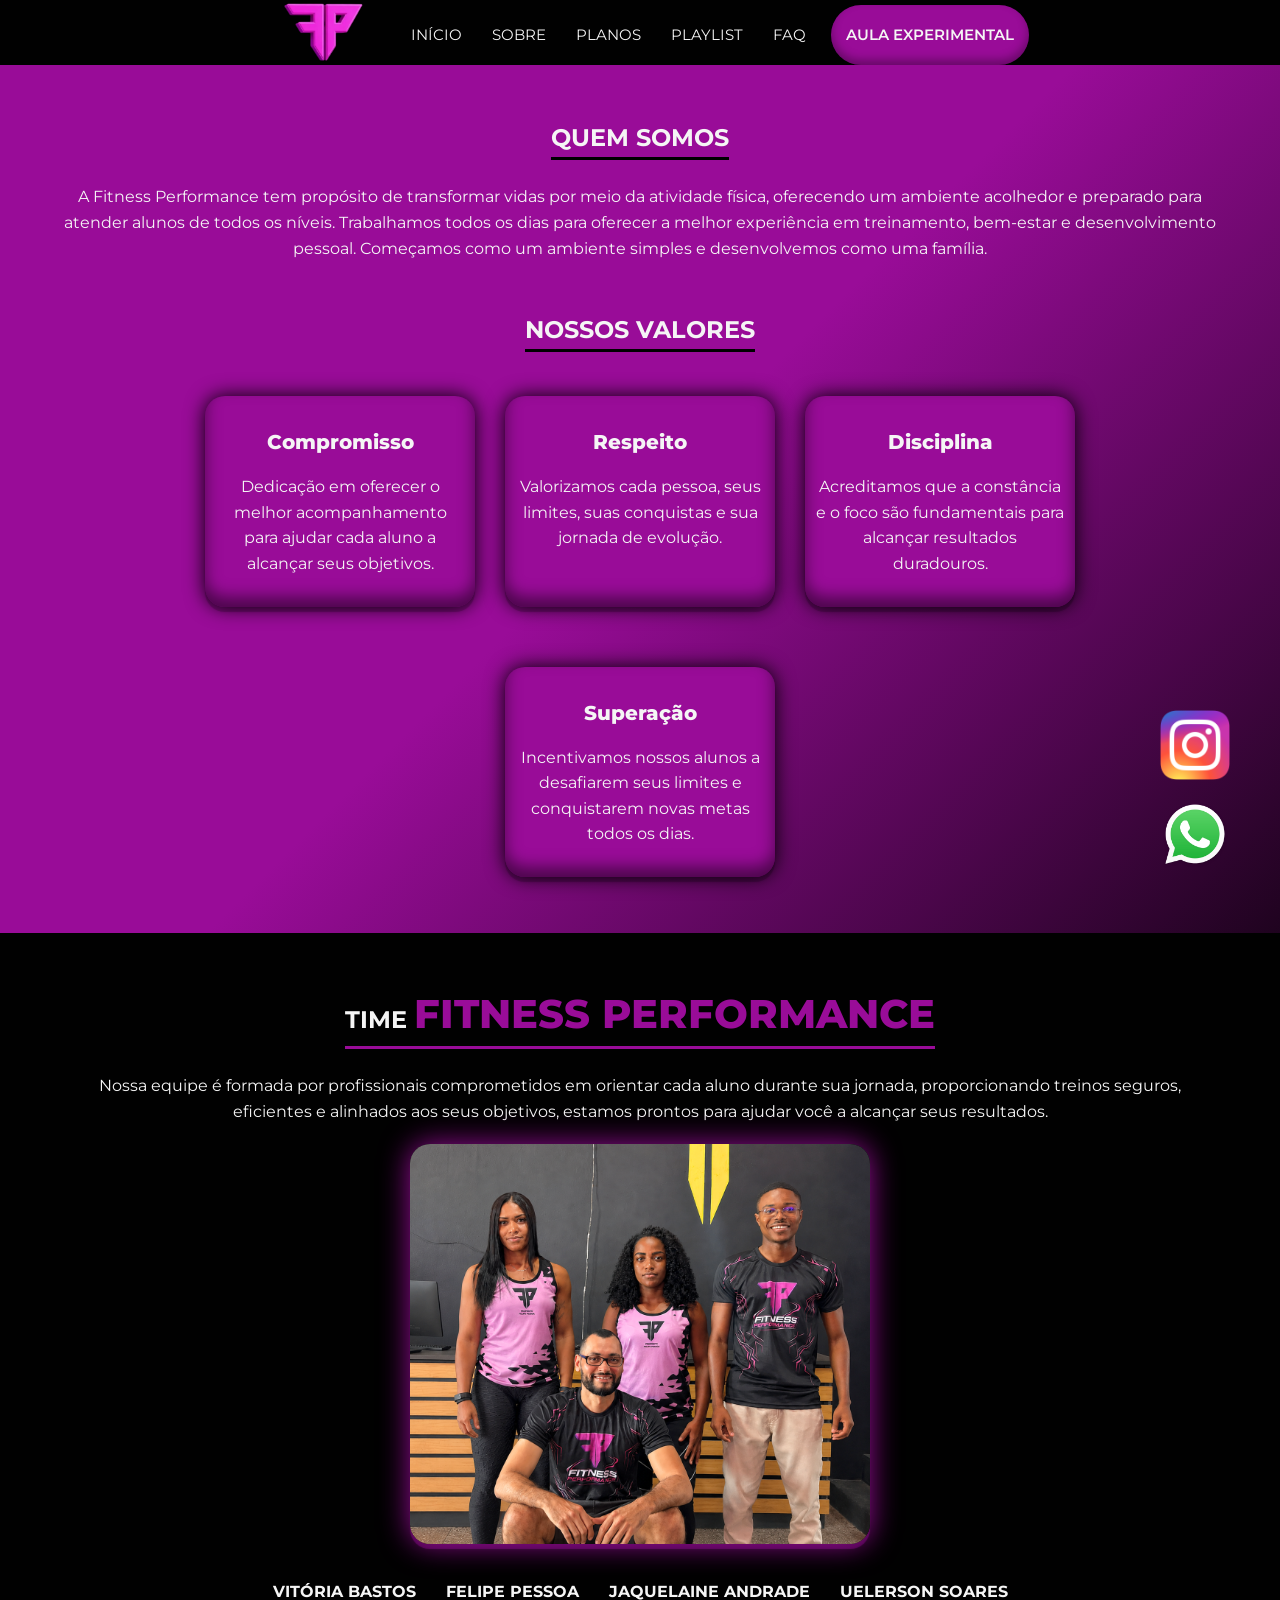
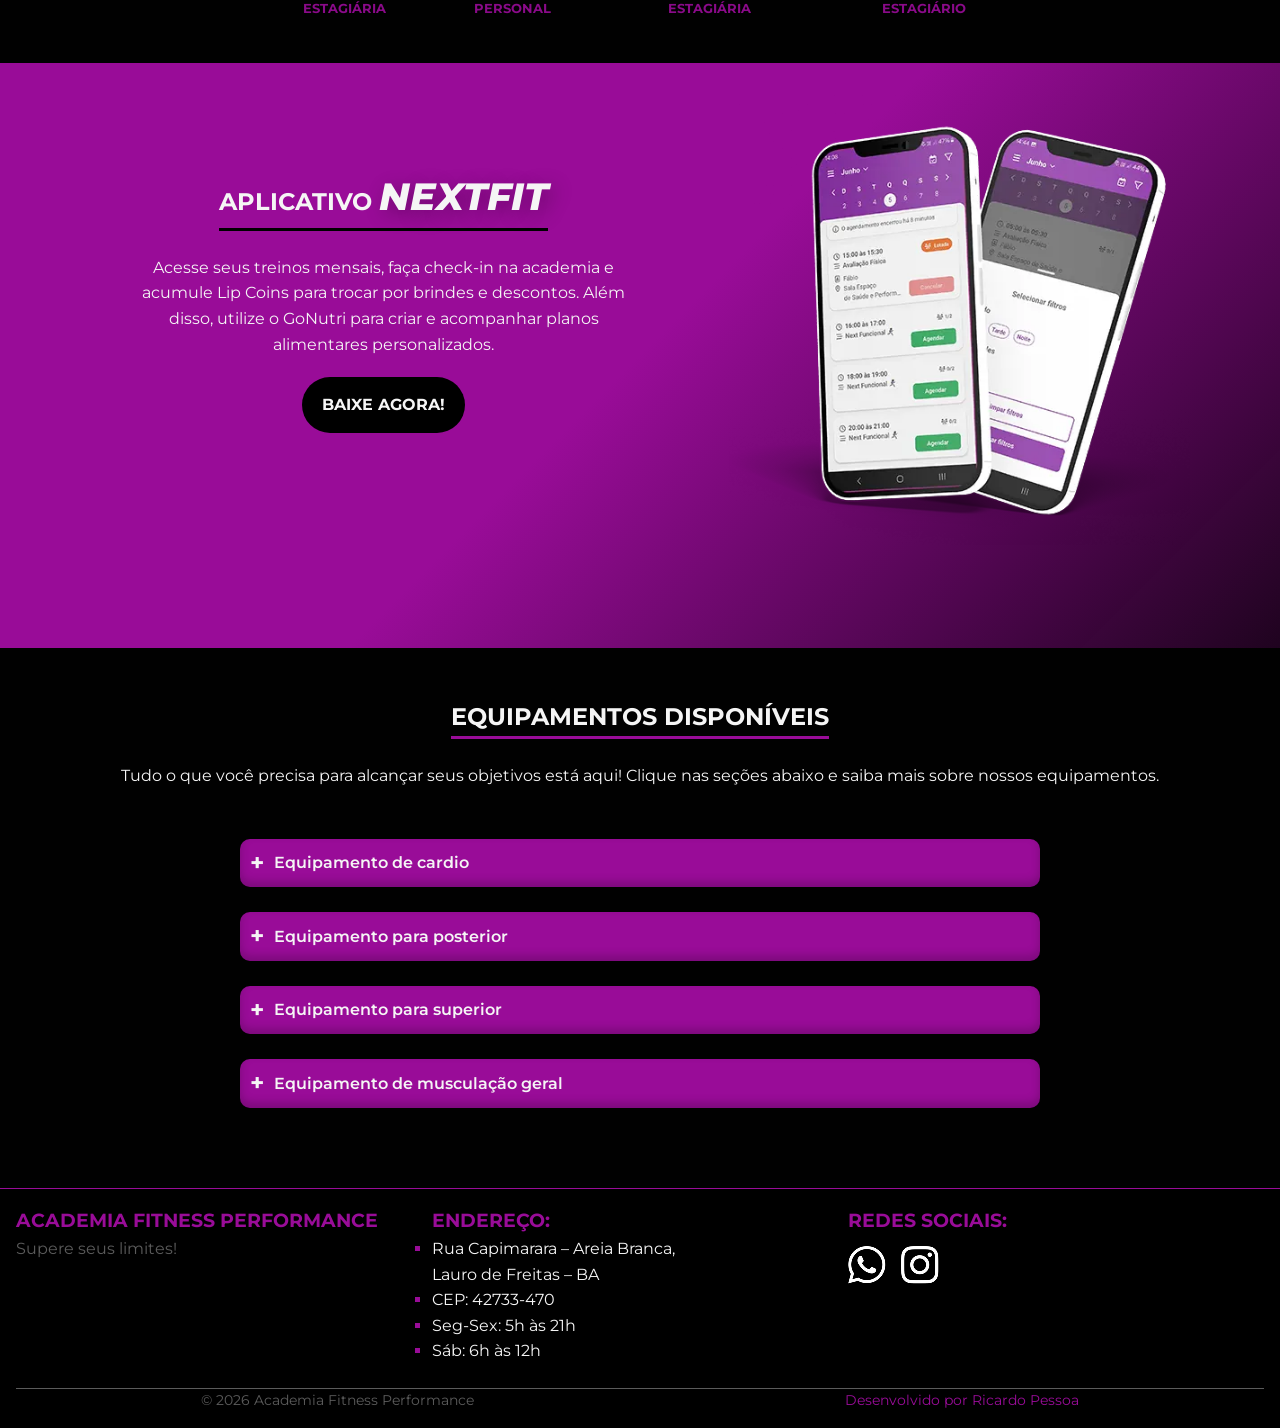
<file: html/sobre.html>
<!DOCTYPE html>
<html lang="pt-br">
<head>
    <meta charset="UTF-8">
    <meta name="viewport" content="width=device-width, initial-scale=1.0">
    <meta name="author" content = "Ricardo PCP">
    <meta property="og:title" content=" Sobre a Fitness Performance" />
    <meta property="og:description" content="Acompanhamento profissional, treinos personalizados e planos a partir de R$ 59,90. Sua primeira aula é grátis!" />
    <meta property="og:image" content="https://ricardopcp.github.io/Fitness-Performance/assets/logofundo.jpeg" />
    <meta property="og:url" content="https://ricardopcp.github.io/Fitness-Performance/" />
    <meta property="og:type" content="website" />
    <meta property="og:locale" content="pt_BR" />
    <meta name ="description" content = "Acompanhamento profissional, treinos personalizados e planos a partir de R$ 59,90. Sua primeira aula é grátis!">
    <link rel="icon" href="../favicon.ico" />
    
    <link rel="stylesheet" href="../css/fixed.css">
    <link rel="stylesheet" href="../css/sobre.css">
    <link href="https://fonts.googleapis.com/css2?family=Montserrat:ital,wght@0,400;0,500;0,600;0,700;0,800;0,900;1,700;1,900&display=swap" rel="stylesheet"> 
    <script src="../script.js" defer></script>
    <title>Fitness Performance</title>
</head>

<body>
        <nav>
            <ul>
                <li><img class="logo" src="../assets/logo.png" alt="Logo"></li>
                <li class="esconderMobile"><a href="../index.html">INÍCIO</a></li>
                <li class="esconderMobile"><a href="sobre.html">SOBRE</a></li>
                <li class="esconderMobile"><a href="planos.html">PLANOS</a></li>
                <li class="esconderMobile"><a href="../index.html#playlist">PLAYLIST</a></li>
                <li class="esconderMobile"><a href ="faq.html">FAQ</a></li>
                <li class="experimental esconderMobile"><a href="../index.html#experimental">AULA EXPERIMENTAL</a></li>
                <li class="navmenu" onclick="sidebarMobile()"><svg xmlns="http://www.w3.org/2000/svg" height="30px" viewBox="0 -960 960 960" width="30px" fill="#e3e3e3"><path d="M120-240v-80h720v80H120Zm0-200v-80h720v80H120Zm0-200v-80h720v80H120Z"../></svg></li>
            </ul>
            <ul class="mobile">
                <li onclick="fecharSidebar()"><svg xmlns="http://www.w3.org/2000/svg" height="30px" viewBox="0 -960 960 960" width="30px" fill="#e3e3e3"><path d="M120-240v-80h720v80H120Zm0-200v-80h720v80H120Zm0-200v-80h720v80H120Z"../></svg></li>
                <li><a href="../index.html">INÍCIO</a></li>
                <li><a href="sobre.html">SOBRE</a></li>
                <li><a href="planos.html">PLANOS</a></li>
                <li><a href="../index.html#playlist">PLAYLIST</a></li>
                <li><a href ="faq.html">FAQ</a></li>
                <li class="experimental"><a href="../index.html#experimental">AULA EXPERIMENTAL</a></li>
            </ul>
        </nav>

        <div> <a href="https://www.instagram.com/academiafitnessperformance/" target="_blank"><img class="insta" src="../assets/instagramcor.png" alt="Icone do Instagram"></div></a>
        <div> <a href="https://api.whatsapp.com/send/?phone=5571981543792&text&type=phone_number&app_absent=0" target="_blank"><img class="zap" src="../assets/whatsappverde.png" alt="Icone do WhatsApp"></div></a>
        <div class="scroll-indicator">▼</div>

        <main>
            <section class="sobre-acad">
                <div class="secao-card">
                    <div class="sobre-texto-acad">
                        <h1>QUEM SOMOS</h1>
                        <p>A Fitness Performance tem propósito de transformar vidas por meio da atividade física, oferecendo um ambiente 
                            acolhedor e preparado para atender alunos de todos os níveis. Trabalhamos todos os dias para oferecer a 
                            melhor experiência em treinamento, bem-estar e desenvolvimento pessoal. Começamos como um ambiente simples 
                            e desenvolvemos como uma família.</p> <br>

                        <h1>NOSSOS VALORES</h1>
                        <div class="grid-valores">
                        <div class="card-valores">
                            <h3>Compromisso</h3>
                            <p>Dedicação em oferecer o melhor acompanhamento para ajudar cada aluno a alcançar seus objetivos.</p>
                        </div>

                        <div class="card-valores">
                            <h3>Respeito</h3>
                            <p>Valorizamos cada pessoa, seus limites, suas conquistas e sua jornada de evolução.</p>
                        </div>

                        <div class="card-valores">
                            <h3>Disciplina</h3>
                            <p>Acreditamos que a constância e o foco são fundamentais para alcançar resultados duradouros.</p>
                        </div>

                        <div class="card-valores">
                            <h3>Superação</h3>
                            <p>Incentivamos nossos alunos a desafiarem seus limites e conquistarem novas metas todos os dias.</p>
                        </div>
                    </div>
                    </div>
                    <div class="sobre-img-acad">
                    </div>
                </div>
            </section>

            <section class="sobre-equipe">
                <div class="equipe-conteudo">
                    <h1>TIME <span>FITNESS PERFORMANCE</span></h1>
                    <p>Nossa equipe é formada por profissionais comprometidos em orientar cada aluno durante sua jornada, proporcionando
                    treinos seguros, eficientes e alinhados aos seus objetivos, estamos prontos para ajudar você a alcançar seus resultados.</p>
                    <div class="equipe-img">
                    </div>
                    <div class="equipe-cargos">
                        <ul>
                            <li>VITÓRIA BASTOS<br> <span>ESTAGIÁRIA</span></li>
                            <li>FELIPE PESSOA<br> <span>PERSONAL</span></li>
                            <li>JAQUELAINE ANDRADE<br> <span>ESTAGIÁRIA</span></li>
                            <li>UELERSON SOARES<br> <span>ESTAGIÁRIO</span></li>
                        </ul>
                    </div>
                    </div>
            </section>

            <section id="nextfit" class="sobre-app">
                <div class="app-conteudo">
                    <div class="app-texto">
                        <h1>APLICATIVO <span>NEXTFIT</span></h1>
                        <p>Acesse seus treinos mensais, faça check-in na academia e acumule Lip Coins para trocar por brindes e 
                        descontos. Além disso, utilize o GoNutri para criar e acompanhar planos alimentares personalizados.</p>
                        <p class="btn-app" onclick="redirectToStore()">BAIXE AGORA!</p>
                    </div>
                    <div class="app-img">
                        <img src="../assets/app.webp" alt="App Next Fit">
                    </div>
                </div>
            </section>

            <section id="aparelhos" class="sobre-aparelhos">
                <div class="equipamento-conteudo">
                    <h1>EQUIPAMENTOS DISPONÍVEIS</h1>
                    <p>Tudo o que você precisa para alcançar seus objetivos está aqui! Clique nas seções abaixo e saiba mais sobre
                        nossos equipamentos.
                    </p>
                    <div class="secao-equipamento">
                <details>
                    <summary>Equipamento de cardio</summary>
                    <ul>
                        <li>Esteira</li>
                        <li>Bicicletas fixas</li>
                    </ul>
                </details>

                <details>
                    <summary>Equipamento para posterior</summary>
                    <ul>
                        <li>Mesa flexora</li>
                        <li>Elevação pélvica</li>
                        <li>Gêmeos</li>
                        <li>Leg Press horizontal e 45°</li>
                        <li>Agachamento livre/Smith</li>
                        <li>Cadeira extensora</li>
                        <li>Cadeira adutora/abdutora</li>
                        <li>Elevação em pé</li>
                    </ul>
                </details>

                <details>
                    <summary>Equipamento para superior</summary>
                    <ul>
                        <li>Desenvolvimento articulado</li>
                        <li>Graviton</li>
                        <li>Supino reto e inclinado</li>
                        <li>Remada baixa/curvada</li>
                        <li>Puxador (reto, curvo, triângulo e corda) </li>
                        <li>Crossover</li>
                        <li>Voador</li>
                        <li>Barra fixa</li>
                        <li>Banco Scott</li>
                    </ul>
                </details>

                <details>
                    <summary>Equipamento de musculação geral</summary>
                    <ul>
                        <li>Halteres</li>
                        <li>Banco abdominal</li>
                        <li>Roda abdominal</li>
                    </ul>
                </details>
                </div>
                </div>
            </section>

        </main>

    <footer>
        <div class="logo-footer">
        <p class="footer-h">ACADEMIA FITNESS PERFORMANCE</p>
        <p>Supere seus limites!</p>
        <div class="redes-footer navmenu">
        <p class="footer-h">REDES SOCIAIS:</p>
        <ul>
            <li><a href="https://api.whatsapp.com/send/?phone=5571981543792&text&type=phone_number&app_absent=0" target="_blank"><img src="../assets/whatsapp.png" alt="Icone do WhatsApp"></a></li>
            <li><a href="https://www.instagram.com/academiafitnessperformance/" target="_blank"><img src="../assets/instagram.png" alt="Icone do Instagram"></a></li>
        </ul>
        </div>
        </ul>
        </div>
        </div>
        
        <div class="end-footer">
            <p class="footer-h">ENDEREÇO:</p>
        <ul>
             <li>Rua Capimarara – Areia Branca, <br>
                 Lauro de Freitas – BA</li>
             <li>CEP: 42733-470</li>
             <li>Seg-Sex: 5h às 21h</li>
             <li>Sáb: 6h às 12h</li>
        </ul>
        </div>

        
        <div class="redes-footer esconderMobile">
            <p class="footer-h">REDES SOCIAIS:</p>
        <ul>
            <li><a href="https://api.whatsapp.com/send/?phone=5571981543792&text&type=phone_number&app_absent=0" target="_blank"><img src="../assets/whatsapp.png" alt="Icone do WhatsApp"></a></li>
            <li><a href="https://www.instagram.com/academiafitnessperformance/" target="_blank"><img src="../assets/instagram.png" alt="Icone do Instagram"></a></li>
        </ul>
        </div>
         
        <div class="direitos-footer">
        <p>© 2026 Academia Fitness Performance</p>
        <p><a href="https://www.linkedin.com/in/ricardo-pessoa-215923372/" target="_blank">Desenvolvido por Ricardo Pessoa</a></p>
        </div>
    </main>

    </footer>

</body>
</html>
</file>
<file: css/fixed.css>
*{
    margin: 0;
    padding: 0;
    scroll-behavior: smooth;
    /*outline: 1px solid red;*/
}
:root {
    --fundopreto: #010101;
    --texto: #F5F5F5;
    --rosaclaro: rgb(253, 8, 253); 
    --magenta: rgb(153, 12, 152); 
}
body{
    line-height:1.6;
    min-height: 100vh;
    font-family: 'Montserrat', sans-serif;
    background-color: var(--fundopreto);
    color: var(--texto);
    display: grid;
    grid-template-rows: auto 1fr auto;
    grid-template-areas: 
    "nav nav nav"
    "main main main"
    "footer footer footer";
}
.scroll-indicator {
    position: fixed;
    bottom: 30px;
    left: 50%;
    transform: translateX(-50%);
    z-index: 2;
    color: rgba(255, 255, 255, 0.9);
    width: 40px;
    height: 35px;
    background-color: rgba(0, 0, 0, 0.7);
    border-radius: 50%;
    display: none;
    align-items: center;
    justify-content: center;
    line-height: 1;
    text-align: center;
    font-size: 1.1rem;
    padding-top: 4px;
    animation: bounce 1.5s infinite;
    transition: opacity 0.3s ease;
}
@keyframes bounce {
    0%, 100% { transform: translateX(-50%) translateY(0); }
    50% { transform: translateX(-50%) translateY(8px); }
}
.zap, .insta {
    position: fixed;
    bottom: 30px;
    right: 50px;
    z-index: 2;
    width: 70px;
    height: 70px;
    display: flex;
    transition: background-color 0.3s ease, transform 0.3s ease, opacity 0.3s ease;
}
.insta {
    bottom: 120px;
}
.zap:hover, .insta:hover{
    transform: translateY(-10px);
}

/* NAVBAR */

nav{
    top: 0;
    position: sticky;
    z-index: 999;   
    padding-top: 5px;
    grid-area: nav;
    background-color: var(--fundopreto);
}
nav ul{
    list-style: none;
    display: flex;
    align-items: center;
    justify-content: center;
}
nav li{
    height: 60px;
    align-items: center;
    display: flex;
}
nav a{
    height: 100%;
    padding: 0 15px;
    display: flex;
    align-items: center;
    text-decoration: none;
    text-transform: uppercase;
    font-size: clamp(0.85rem, 1.2vw, 1.6rem);
    -webkit-tap-highlight-color: transparent;
    color: inherit;
}
.logo{
    width: 85px;
    height: auto;
    display: block;
    margin-bottom: 10px;
}
nav .logo{
    padding: 0 30px;
}
nav li:not(.experimental) a{
    position: relative;
    overflow: hidden;
    z-index: 1;
}
nav li:not(.experimental) a::before{
    content:'';
    position:absolute;
    bottom: 0;
    left: 0;
    height: 0%;
    width: 100%;
    background-color: #fc07fc50;
    transition: height 0.3s ease;
    z-index: -1;
}
nav li:not(.experimental) a:hover::before{
    height: 100%;
}
nav .experimental{
    background-color: var(--magenta);
    box-shadow: inset 0 -5px 10px rgba(0, 0, 0, 0.329);
    border-radius: 30px;
    margin-left: 10px;
    box-sizing: border-box;
    font-weight: 600;
    width: fit-content;
    transition: background-color 0.3s ease, transform 0.3s ease;
}
nav .experimental:hover{
    color: black;
    transform: scale(1.05);
}
.navmenu{
    display: none;
}
.mobile{
    position: fixed;
    top: 0;
    right: 0;
    height: 100vh;
    width: 250px;
    max-width: 250px;
    background-color: var(--fundopreto);
    z-index: 999;
    display: flex;
    transform: translateX(100%);
    transition: transform 0.3s ease;
    flex-direction: column;
    align-items: flex-start;
    justify-content: flex-start;
}
.mobile.aberta{
    transform: translateX(0);
}
.mobile .logo{
    margin: 0;
    padding: 0;
}
.mobile li:not(.experimental){
    width: 100%;
}
.mobile a:not(.experimental){
    width: 100%;
}
.mobile .experimental{
    display: flex;
    justify-content: center;
    width: auto;
    margin: 10px;
}
.mobile li:not(.experimental) a:active {
    background-color: var(--magenta);
}
.mobile svg{
    margin-left: 10px;
}

/* FOOTER */
 footer{
    grid-area: footer;
    border-top: 1px var(--magenta) solid;
    background-color: #000;
    text-align: center;
    padding: 1rem;
    display: grid;
    grid-template-columns: 1fr 1fr 1fr;
 }
.footer-h{
    text-align: left;
    color: var(--magenta);
    font-weight: bold;
    font-size: 1.2rem;
 }
 .logo-footer{
    text-align: left;
    color: rgba(255, 255, 255, 0.356);
    font-size: 1rem;
 }
.end-footer{
    text-align: left;
    color: var(--texto);
    font-size: 1rem;
 }
.end-footer ul{
    list-style: square;
}
li::marker{
    color: var(--magenta);   
}
.redes-footer ul{
    margin-top: 10px;
    list-style: none;
    display: flex;
    gap: 10px;
}
.redes-footer li{
    padding: 0 5px 0 0;
}
.direitos-footer{
    display: grid;
    text-align: center;
    color: rgba(255, 255, 255, 0.356);
    font-size: 0.9rem;
    grid-template-columns: auto auto;
    grid-column: 1 / -1;
    border-top: 1px rgba(255, 255, 255, 0.356) solid;
    margin-top: 1.5rem;
}
.direitos-footer a{
    color: var(--magenta);
    text-decoration: none;
    display: inline-block;
    position:relative;
    text-align: center;
}

@media(max-width: 765px){
    .redes-footer ul, .redes-footer .footer-h{
    margin-left: 10px;
    }
    .scroll-indicator{
        display: flex;
    }
}
    
 @media(max-width: 710px){
    .esconderMobile{
        display: none;
    }
    .navmenu{
        display: flex;
    }
      nav ul:not(.mobile){
        justify-content: space-between;
        margin: 0 20px 0 0;
    }
    footer{
        grid-template-columns: 1fr 1fr;
    }
    .redes-footer{
        margin-top: 10px;
        flex-direction: column;
        align-items: flex-start;
        justify-content: flex-start;
    }
    .logo-footer {
        grid-column: 1;
        grid-row: 1;
    }
    .redes-footer ul, .redes-footer .footer-h{
        margin: 0;
    }
        .zap, .insta{
        width: 50px;
        height: 50px;
        left: 90%;
    }
    .insta{
        bottom: 90px;
    }
}

@media (max-width: 480px) {
    footer {
        padding: 2rem 1rem;
    }
    .footer-h {
        margin-bottom: 0.5rem;
    }
    .logo-footer {
        margin-bottom: 1.5rem;
    }
    .end-footer {
        padding-left: 10px;
    }
    .end-footer ul {
        padding-left: 15px;
    }
    .direitos-footer {
        margin-top: 1rem;
        padding-top: 1rem;
    }
    .zap, .insta{
        left: 85%;
    }
}
</file>
<file: css/main.css>
/*HERO*/
main{
    grid-area: main;
    overflow-x: hidden;
}
.hero-imagem{
    margin: 10px 0 20px 0;
    position: relative;
    width: 100%;
    height: 90vh;
    min-height: 500px;
    display: flex;
    flex-direction: column;
    justify-content: flex-end;
    align-items: center;
    overflow: hidden;
}
.banner{
    position: absolute;
    inset: 0;
    width: 100%;
    height: 100%;
    object-fit: cover;
    object-position: center;
    mask-image: linear-gradient(to bottom, transparent 0%, black 20%);
    -webkit-mask-image: linear-gradient(to bottom, transparent 0%, black 20%);
}
.hero-imagem::after {
    content: '';
    position: absolute;
    inset: 0;
    z-index: 1;
    background: linear-gradient(to top, rgb(0, 0, 0) 0%, transparent 80%), 
    linear-gradient(to bottom, rgba(0, 0, 0, 0.4) 0%, transparent 40%);
}
.hero-content {
    display: flex;
    flex-direction: column;
    position: relative;
    z-index: 2;                  
    padding: 0 2rem 3rem;
    text-align: center;
    align-items: center;
}
.hero h1{
    border-bottom: 4px solid var(--magenta);
    font-size: clamp(1.8rem, 5vw, 4rem);
    font-weight: 900;
    text-transform: uppercase;
    line-height: 1.05;
    margin: 0 0 0.5rem;
    color: var(--texto);
    text-shadow: -3px 2px 5px var(--magenta);
    animation: fadeUp 1s ease 0.2s both;
}
.hero p{
  font-size: clamp(0.9rem, 1.8vw, 1.1rem);
  color: var(--texto);
  max-width: 480px;
  margin: 0;
  animation: fadeUp 1s ease 0.4s both;
}

/*SOBRE*/
.sobre, .callout, .playlist{
    width: 100%;
    flex-direction: column;
    display: flex;
    overflow: hidden;
    background: linear-gradient(135deg, var(--magenta) 50%, rgba(83, 6, 83, 0.363)),
    linear-gradient(to bottom, rgba(0, 0, 0, 0.4) 0%, transparent 40%);
}
.card-sobre{
    display:flex;
    flex-direction: row;
    align-items: flex-start;
    padding: 5% 5% 0;
    min-height: 400px;
    position: relative;
    overflow: visible;
}
.sobre-img {
    width: 400px;
    height: 480px; 
    background-image: url('../assets/personal.png');
    background-size: cover;
    background-position: top;  
    flex-shrink: 0;
    align-self: flex-end;
    filter: drop-shadow(15px 0 20px rgba(0,0,0,0.3));
    transition-delay: 0.2s;
    position: absolute;
    bottom: 0;
    right: 10%;
}
.sobre-texto{
    flex: 1;
    text-align: center;
    max-width: calc(100% - 420px)
}
.sobre-texto h1{
    padding: 0 15px;
    margin-bottom: 20px;
    text-transform: uppercase;
    border-bottom: 3px solid black;
    display: inline-block;
}
.sobre-texto p{
    margin: 0 10%;
    margin-bottom: 40px;
    line-height: 1.8;
}
.btn-mais, .btn-mais-experimental{
    text-transform: uppercase;
    font-weight: 700;
    border-radius: 30px;
    padding: 15px 20px;
    width: fit-content;
    display: block;
    margin: 0 auto 40px;
    transition: background-color 0.3s ease, transform 0.3s ease;
}
.btn-mais { 
    background-color: var(--fundopreto); 
}
.btn-mais a, .btn-mais-experimental a{
    text-decoration: none;
    color: inherit;
}
.btn-mais:hover{
    color: var(--magenta);
    transform: translateY(-4px);
}

/*CARDS*/
.info-cards{
    display: flex;
    flex-direction: row;
    justify-content: center;
    width: 100%;
    margin: 50px 0;
    padding: 0 40px 40px 0;
    gap: 60px;
    box-sizing: border-box;
    flex-wrap: wrap;
}
.texto-info{
    flex-basis: 100%;
    width: 100%;
    text-align: center;
    margin-bottom: 10px;
}
.texto-info h1{
    display: inline-block;
    border-bottom: 3px solid var(--magenta);
    padding: 0 15px;
}
.card{
    width: 280px;
    flex: 0 0 280px;
    background-color: var(--magenta);
    box-shadow: inset 0 -10px 16px rgba(0, 0, 0, 0.5);
    border-radius: 20px;
    padding: 30px 20px;
    display: flex;
    align-items: center;
    justify-content: center;
}
.conteudo-card{
    display: flex;
    flex-direction: column;
    align-items: center;
    text-align: center;
    width: 100%;
    margin: 0 auto;
}
.conteudo-card p{
    gap: 12px;
    font-size: clamp(0.75rem, 1vw, 0.9rem);
    font-weight: 500;
}
.conteudo-card h3{
    font-size: clamp(0.8rem, 1.2vw, 1rem);
    letter-spacing: 1px;
    font-weight: 800;
}
.halter-icon, .group-icon, .mobile-icon{
    display: block;
    margin: 20px auto;
    width: 60px;
    height: 60px;
    flex-shrink: 0;
    background-color: rgba(0,0,0,0.2);
    border-radius: 50%;
    padding: 12px;
    box-sizing: border-box;
}

/*CALLOUT*/
.card-callout{
    display:flex;
    flex-direction: row;
    align-items: center;
    justify-content: center;
    min-height: 400px;
    position: relative;
    gap: 40px;
    padding: 5% 5%;
    background: linear-gradient(135deg, var(--magenta) 50%, rgba(83, 6, 83, 0.363)),
    linear-gradient(to bottom, rgba(0, 0, 0, 0.4) 0%, transparent 40%);
}
.callout-img {
    width: 550px;
    height: 450px; 
    background-image: url('../assets/alunos.jpeg');
    background-size: cover;
    background-position: center 30%;  
    flex-shrink: 0;
    filter: drop-shadow(15px 0 20px rgba(0,0,0,0.3));
    transition-delay: 0.2s;
    border-radius: 50px;
    box-shadow: 0px 0px 30px black, 0px 5px 1px rgba(0, 0, 0, 0.2);
}
.callout-texto{
    flex: 1;
    text-align: center;
    display: flex;
    flex-direction: column;
    justify-content: center;
    align-items: center;
    max-width: 800px;
    gap: 16px;
}
.callout-texto h1{
    font-size: clamp(1.5rem, 3vw, 2.5rem);
    font-weight: 900;
    padding: 0 15px;
    border-bottom: 3px solid black;
    display: inline-block;
    margin: 0 auto 0;
    font-style: italic;
}
.callout-texto h2 {
    font-size: clamp(1.2rem, 2.5vw, 2rem);
    font-weight: 700;
    margin: 0;
}
.callout-texto p {
    font-size: clamp(0.85rem, 1.2vw, 1rem);
    margin: 0;
    line-height: 1.8;
}
.callout-texto span, .card-playlist span{
    font-size: 0.75rem;
    opacity: 0.7;
    margin-top: -40px;
    font-style: italic;
}
.callout-texto h1 span.valor{
    margin: auto;
    display: inline-block;
    padding: 5px;
    padding-left: 0px;
    border-radius: 10px;
    font-weight: 800;
    opacity: 1;
    font-size: clamp(2.5rem, 4vw, 3.5rem);
}
.callout-texto h1 span.iconpreço{
    font-size: 2rem;
    vertical-align: super;
    font-weight: 800;
    padding: 0;
    opacity: 1;
}
.callout-texto h1 span.cifrao{
    font-size: 2.5rem;
    font-weight: 800;
    padding: 0;
    opacity: 1;
}

/*EXPERIMENTAL*/
.aula-experimental{
    width: 100%;
    padding-bottom: 0;
    flex-direction: column;
    display: flex;
    overflow: hidden;
}
.card-experimental{
    display:flex;
    flex-direction: row;
    align-items: center;
    justify-content: center;
    min-height: 400px;
    position: relative;
    gap: 40px;
    padding: 5% 5%;
}
.experimental-img {
    width: 550px;
    height: 550px; 
    background-image: url('../assets/aulaexp.webp');
    background-size: cover;
    background-position: center 25%;  
    flex-shrink: 0;
    filter: drop-shadow(15px 0 20px rgba(0,0,0,0.3));
    transition-delay: 0.2s;
    border-radius: 50px;
    box-shadow: 0px 0px 30px var(--magenta), 0px 5px 1px #8a0a8a79;
}
.experimental-texto{
    flex: 1;
    text-align: center;
    display: flex;
    flex-direction: column;
    justify-content: center;
    align-items: center;
    max-width: 800px;
    gap: 16px;
}
.experimental-texto h1{
    font-size: clamp(1.5rem, 3vw, 2.5rem);
    font-weight: 900;
    padding: 0 15px;
    border-bottom: 3px solid var(--magenta);
    display: inline-block;
    margin: 0 auto 0;
    font-style: italic;
}
.experimental-texto p {
    font-size: clamp(0.85rem, 1.2vw, 1rem);
    margin: 0;
    line-height: 1.8;
}
.experimental-texto span{
    font-size: clamp(2.5rem, 4vw, 3.5rem);
    opacity: 1;
    margin-top: -40px;
    font-style: italic;
    color: var(--magenta)
}
.btn-mais-experimental { 
    background-color: var(--magenta); 
}
.btn-mais-experimental:hover{
    color: black;
    transform: translateY(-4px);
}

/*MAPA*/
.local{
    width: 100%;
    flex-direction: column;
    overflow: hidden;
    display: flex;
}
.card-local{
    position: relative;
    align-items: center;
    justify-content: center;
    text-align: center;
    display: flex;
    flex-direction: column;
    padding: 2% 5%;
    min-height: 400px;
    background: linear-gradient(180deg, black 50%, rgba(83, 6, 83, 0.363));
}
.local-texto{
    display: inline-block;
    text-align: center;
}
.local-texto h1{
    font-size: clamp(1.5rem, 3vw, 2.5rem);
    font-weight: 900;
    border-bottom: 3px solid var(--magenta);
    padding: 0 15px;
    margin: 15px auto;
}
.local-texto p{
    margin: 15px auto 20px;
    font-size: clamp(0.85rem, 1.2vw, 1rem);
}
.mapa iframe{
    border-radius: 40px;
    padding-bottom: 15px;
    max-width: 100%;
    flex-basis: auto;
    /**filter: grayscale(50%) invert(100%) contrast(95%);*/
}

/*PLAYLIST*/
.card-playlist{
    position: relative;
    align-items: center;
    justify-content: center;
    text-align: center;
    display: flex;
    flex-direction: column;
    padding: 2% 5%;
    min-height: 400px;
    background: linear-gradient(135deg, var(--magenta) 50%, rgba(83, 6, 83, 0.363)),
    linear-gradient(to bottom, rgba(0, 0, 0, 0.4) 0%, transparent 40%);
}
.playlist-texto{
    display: inline-block;
    text-align: center;
}
.playlist-texto h1{
    font-size: clamp(1.5rem, 3vw, 2.5rem);
    font-weight: 900;
    border-bottom: 3px solid var(--fundopreto);
    padding: 0 15px;
    margin: 15px auto;
}
.playlist-texto p{
    margin: 15px auto 20px;
    font-size: clamp(0.85rem, 1.2vw, 1rem);
}
form{
    background-color: black;
    padding: 10px 50px 20px;
    border-radius: 20px;
    flex-direction: column;
    display: flex;
    position: relative;
    align-items: center;
    width: fit-content;
    margin: 0 auto 20px;
}
form input{
    padding: 5px 20px;
    border-radius: 10px;
    background-color: rgb(236, 236, 236);
    border-color: transparent;
}
form label{
    position: relative;
    right: 2.2rem;
}
form label:first-child{
    right: 4rem;
    margin-top: 10px;
}
form input.enviar{
    padding: 10px 20px;
    border-radius: 25px;
    background-color: var(--magenta);
    text-transform: uppercase;
    font-weight: 700;
    letter-spacing: 1.2px;
    transition: background-color 0.3s ease, transform 0.3s ease;
}
form input.enviar:hover{
    color: var(--texto);
    transform: translateY(-4px);
}
.confirmacao-form{
    font-size: 0.6rem;
    opacity: 0.7;
    margin-top: 10px;
}
span.aguarde, span.erro, span.sucesso{
    font-weight: 800;
    font-size: 1.5rem;
    opacity: 1;
}
span.aguarde{
    color: rgb(255, 238, 0);
}
span.erro{
    color: rgb(255, 0, 0);
}
span.sucesso{
    color: rgb(6, 175, 0);
}

/*ANIMACAO*/
.sobre-texto, .sobre-img, .card, .texto-info, 
.callout-texto, .local-texto, .mapa, .playlist-texto, form  {
    opacity: 0;
    transform: translateY(30px);
    transition: opacity 0.8s ease, transform 0.8s ease;
}
.sobre-texto.visivel, .sobre-img.visivel, .card.visivel, .texto-info.visivel,
.callout-texto.visivel, .local-texto.visivel, .mapa.visivel, .playlist-texto.visivel, form.visivel  {
    opacity: 1;
    transform: translateY(0);
}
.callout-img, .experimental-texto{
    opacity: 0;
    transform: translateX(-30px);
    transition: opacity 0.8s ease, transform 0.8s ease;
}
.callout-img.visivel, .experimental-texto.visivel{
    opacity: 1;
    transform: translateY(0);
}
.callout-texto, .experimental-img{
    opacity: 0;
    transform: translateX(30px);
    transition: opacity 0.8s ease, transform 0.8s ease;
}
.callout-texto.visivel, .experimental-img.visivel{
    opacity: 1;
    transform: translateY(0);
}

@keyframes fadeUp {
    from {
        opacity: 0;
        transform: translateY(20px);
    }
    to {
        opacity: 1;
        transform: translateY(0);
    }
}

/*RESPONSIVIDADE*/
@media (max-width: 1180px) {
    .info-cards {
        padding: 0 20px;
        gap: 16px;
    }
    .card {
        width: 220px;
        flex: 0 0 220px;
    }
    .sobre-img{
        right: 5%;
        height: 450px;
    }
}
@media (max-width: 700px) {
    .hero-imagem {
        height: 40vh;
        min-height: 300px;
    }
    .hero h1 {
        font-size: clamp(1.5rem, 7vw, 2.5rem);
    }
    .hero p {
        font-size: clamp(0.8rem, 3.5vw, 1rem);
        max-width: 90%;
    }
    .hero-content {
        padding: 0 1.25rem 2rem;
    }
    .card-sobre{
        justify-content: space-between;
        min-height: 80vh;
        flex-direction: column;
        align-items: center;
        padding: 10% 5% 0;
        flex: 1;
    }
    .sobre-img{
        position: static;
        width: 100%;
        height: 400px;
        margin-top: auto;
        background-size: 70%;
        background-position: bottom center;
        background-repeat: no-repeat;
        align-self: stretch;
    }
    .sobre-texto{
        max-width: 100%;
    }
    .sobre-texto p{
        margin: 0 0 15px;
        font-size: clamp(0.75re, 4vw, 0.9rem);
    }
    .info-cards {
        flex-direction: column;
        align-items: center;
        gap: 16px;
        padding: 0 20px;
        margin: 30px 0;
    }
    .card {
        max-width: 360px;
        width: 70%;
        flex: 0 0 auto;
        margin: 0;
    }
        .card-callout {
        flex-direction: column;
        padding: 10% 5%;
    }
    .callout-img {
        width: 100%;
        height: 300px;
        flex-shrink: 0;
        background-position: center 60%;
    }
    .callout-texto {
        max-width: 100%;
    }
    .card-experimental {
        flex-direction: column;
        padding: 10% 5%;
    }
    .experimental-img {
        width: 80%;
        height: 500px;
        flex-shrink: 0;
        background-position: center 20%;
    }
    .experimental-texto {
        max-width: 100%;
    }
}
@media (max-width: 700px) and (min-width: 571px) {
    .sobre-img {
        position: static;
        background-size: 70%; 
        height: 500px;
    }

    .sobre-texto {
        max-width: 100%;
    }
}
@media (max-width: 600px) {
    .sobre-img {
        background-size: 70%; 
    }
        .callout-texto h1{
        width: 60%;
    }
}
@media (max-width: 530px){
    .sobre-img{
        background-size: 75%;
    }
}
@media (max-width: 430px) {
    .hero-imagem {
        height: 35vh;
        min-height: 250px;
    }
    .hero h1 {
        font-size: clamp(1.2rem, 8vw, 1.8rem);
    }
    .hero p {
        font-size: clamp(0.75rem, 4vw, 0.9rem);
        max-width: 95%;
    }
    .hero-content {
        padding: 0 1rem 1.5rem;
    }
    .sobre-img{
        background-size: 90%;
    }
    .sobre-texto h1{
        font-size: clamp(1.2, 6vw, 1.5);
    }
    .sobre-texto p{
        margin-bottom: 5px;
    }
    .sobre .btn-mais{
        margin-bottom: 0;
    }
    .mapa iframe{
        height: 300px;
}
    .experimental-img {
        width: 90%;
        height: 350px;
        flex-shrink: 0;
        background-position: center 0%;
    }
    .callout-texto h1{
        width: 80%;
    }
}
@media (max-width: 380px) {
    .sobre-img{
        background-size: 100%;
    }
}
</file>
<file: css/faq.css>
main{
    grid-area: main;
    overflow-x: hidden;
    display:flex;
    flex-direction: column;
    align-items: center;
    overflow: hidden;
}
.titulo h1{
    padding-top: 40px;
    font-size: clamp(3rem, 8vw, 5rem);
    font-style: italic;
    font-weight: 900;
    color: var(--magenta);
    border-bottom: 3px solid var(--magenta);
}
.faq {
    display: flex;
    flex-direction: column;
    text-align: left;
    gap: 25px;
    padding: 50px 0;
    box-sizing: border-box;
    align-items: stretch;
    width: 100%;
    max-width: 800px;
    margin: 0 0 5px 0;
    animation: fadeUp 1s ease 0.2s both;
}
details summary{
    background-color: var(--magenta);
    padding: 5px 10px;
    border-radius: 10px;
    cursor: pointer;
    box-shadow: inset 0px -5px 10px rgba(0, 0, 0, 0.2);
    font-weight: 600;
    display: flex;
    justify-content: flex-start;
    align-items: center;
}
details[open] summary{
    border-bottom-left-radius: 0px;
    border-bottom-right-radius: 0px;
}
summary::before{
    content: "+";
    font-size: 1.5rem;
    transition: transform 0.3s ease;
    font-weight: 700;
    margin-right: 10px;
}
details[open] summary::before{   
    transform: rotate(90deg);
} 
details p{
    border: solid 3px var(--magenta);
    border-top: none;
    padding: 5px 10px;
    border-radius: 0 0 10px 10px;
    overflow: hidden;
    opacity: 0;
    max-height: 0;
    transition: opacity 0.8s ease, transform 0.8s ease;
}
details[open] p{
    max-height: 200px;
    opacity: 1;
    padding: 10px;
}
details a{
    color: inherit;
    font-weight: 600;
}
details a:hover{
    color: var(--magenta);
}

/*ANIMACAO*/
.faqmain .titulo {
    opacity: 0;
    transform: translateY(30px);
    transition: opacity 0.8s ease, transform 0.8s ease;
}
.faqmain .titulo.visivel  {
    opacity: 1;
    transform: translateY(0);
}

@keyframes fadeUp {
    from {
        opacity: 0;
        transform: translateY(20px);
    }
    to {
        opacity: 1;
        transform: translateY(0);
    }
}

@media (max-width:840px){
    main{
        padding: 0 25px;
    }
    details[open] p{
        margin-bottom:10px;
    }
}
</file>
<file: css/planos.css>
main{
    grid-area: main;
    overflow-x: hidden;
}

/* PLANOS */
.planos-card-mensals {
    display: flex;
    flex-direction: row;
    flex-wrap: wrap;
    justify-content: center;
    gap: 24px;
    padding: 60px 40px;
    box-sizing: border-box;
    width: 100%;
    align-items: stretch;
    max-width: 1500px;
    margin: 0 auto;
}
.header{
    margin-bottom: 50px;
}
.titulo-plano {
    flex-basis: 100%;
    display: grid;
    grid-template-columns: 1fr auto;
    grid-template-rows: auto auto;
    flex-wrap: wrap;
    position: relative;
    margin-bottom: 30px;
}
.triangulo {
    grid-column: 2;
    grid-row: 1/3;
    align-self: end;
    order: 3;
    display: flex;
    flex-direction: row;
    align-items: flex-end;
    justify-content: flex-end;
    gap: 8px;
    width: auto;
    height: auto;
    max-width: 50%;
    margin-left: auto;
}
.titulo-plano h1 {
    grid-column: 1;
    grid-row: 1;
    order: 1;
    font-size: clamp(4.8rem, 7vw, 6rem);
    font-style: italic;
    font-weight: 900;
    text-transform: uppercase;
    letter-spacing: 3px;
    line-height: 0.9;
    display: block;
    width: 100%;
    color: var(--magenta);
    border-bottom: 3px solid var(--magenta);
    padding-bottom: 10px;
    margin-bottom: 10px;
    flex-basis: 100%;
}
.titulo-plano p {
    grid-column: 1;
    grid-row: 2;
    order: 2;
    font-size: clamp(0.85rem, 1.5vw, 1rem);
    font-weight: 600;
    letter-spacing: 1px;
    margin: 0;
    flex-basis: 100%;
}
.logo-plano {
    flex-basis: 100%;
    display: flex;
    justify-content: center;
    margin-bottom: 10px;
    height: 60px;
    width: auto;
}

/*CARDS*/
.card-mensal{
    background-color: var(--magenta);
    padding: 24px 16px;
    border-radius: 25px;
    display: flex;
    text-align: center;
    position: relative;
    flex-direction: column;
    justify-content: space-between;
    flex: 0 0 220px;
    box-shadow: inset 0 -15px 20px rgba(0, 0, 0, 0.3),
    inset 0 15px 15px rgba(0, 0, 0, 0.3),
    0px 0px 15px var(--rosaclaro), 0px 5px 1px #8a0a8a88;
    transition: transform 0.3s ease, box-shadow 0.3s ease;
}
.card-mensal:has(.badge){
    background-color: rgb(114, 114, 114);
    box-shadow: inset 0 -15px 20px rgba(0, 0, 0, 0.3),
    inset 0 15px 15px rgba(0, 0, 0, 0.3),
    0px 0px 15px #ff00ff, 0px 5px 1px #ff00ff4d !important;
}
.card-mensal:hover, .conteudo-card-mensal:hover{
    transform: translateY(-8px);
}
.conteudo-card-mensal {
    display: flex;
    flex-direction: column;
    align-items: center;
    width: 100%;
    height: 100%;
    gap: 10px;
    flex: 1;
    transition: background-color 0.3s ease, transform 0.3s ease;
}
.conteudo-card-mensal h3, .conteudo-card-mensal ul,
.badge,.btn-plano {
    width: 100%;
    box-sizing: border-box;
}
.card-mensal h3{
    font-weight: 800;
    font-size: 1.3rem;
    letter-spacing: 1.5px;
}
.badge{
    background-color: var(--magenta);
    font-size: 1rem;
    border-radius: 10px;
    padding: 3px 10px;
    font-weight: 700;
    position: absolute;
    margin: 0 auto;
    top: -10px;
    width: 160px;
    text-align: center;
    transform: translateX(-50%);
    left: 50%;
    box-shadow: 0 3px 5px rgba(0, 0, 0, 0.3);
}
.card-mensal p{
    line-height: 1.3;
    font-size: 1rem;
}
.card-mensal > .conteudo-card-mensal > p {
    min-height: 60px;
}
.valor{
    margin: auto;
    font-size: 3rem;
    border: 1px solid white;
    display: inline-block;
    padding: 5px;
    border-radius: 10px;
    font-weight: 800;
}
.valor span{
    font-size: 1rem;
    vertical-align: super;
    font-weight: 700;
    padding: 0 5px;
}
.conteudo-card-mensal ul{
    list-style: square;
    flex: 1;
    width: 100%;
}
.conteudo-card-mensal li{
    padding: 5px 0;
    font-size: 0.9rem;
    line-height: 1.5;
    text-align: left;
    margin-left: 25px;
}
li::marker{
    color: white;
    font-weight: 900;
}
.btn-plano{
    text-transform: uppercase;
    font-weight: 700;
    background-color: var(--fundopreto);
    border-radius: 30px;
    padding: 15px 20px;
    width: fit-content;
    display: block;
    margin-top: auto auto 0;
    transition: background-color 0.3s ease, transform 0.3s ease;
}
a.btn-plano{
    text-decoration: none;
    color: inherit;
}
.btn-plano:hover{
    color: var(--magenta);
    transform: translateY(-4px);
}
.conteudo-card-mensal p span{
    font-weight: 900;
    font-style: italic;
}

/*ANIMACAO*/
.card-mensal, .header {
    opacity: 0;
    transform: translateY(30px);
    transition: opacity 0.8s ease, transform 0.8s ease;
}
.card-mensal.visivel, .header.visivel  {
    opacity: 1;
    transform: translateY(0);
}

@media (max-width: 1170px) {
    .titulo-plano h1 {
        font-size: clamp(3rem, 6vw, 4.5rem);
    }

    .triangulo svg {
        width: 120px;
        height: auto;
    }

    .triangulo {
        max-width: 60%;
    }
}

@media (max-width: 1024px) {
    .planos-card-mensals {
        gap: 30px;
        padding: 40px 30px;
    }
    .card-mensal {
        flex: 0 0 200px;
    }
    .card-mensal h3 {
        font-size: 1.3rem;
    }
    .valor {
        font-size: 2rem;
    }
}

@media (max-width: 700px){
    .card-mensal{
        flex: 0 0 260px;
    }
    .card-mensal:has(.badge){
    box-shadow: 0px 0px 25px #ff00ff, 0px 5px 1px #ff00ff77;
}
    .planos-card-mensals{
        padding: 40px 20px;
        gap: 40px;
    }
        .titulo-plano {
        grid-template-columns: 1fr;
    }
    .titulo-plano p {
        width: 100%;
        margin-bottom: 0;
        font-size: clamp(0.8rem, 3.5vw, 1rem);
    }
    .triangulo {
        display: none;
    }
    .titulo-plano h1 {
        font-size: clamp(3rem, 10vw, 4.5rem);
    }
        .conteudo-card-mensal li {
        font-size: 0.9rem;
    }
    .header{
    margin-bottom: 0px;
}
}

@media (max-width: 400px) {
    .card-mensal {
        flex: 0 0 80%;
        width: 80%;
    }

    .planos-card-mensals {
        padding: 30px 16px;
    }
}
</file>
<file: css/sobre.css>
main{
    grid-area: main;
    overflow-x: hidden;
    overflow-y: hidden;
}
.sobre-acad, .sobre-equipe, .sobre-app, .sobre-aparelhos{
    width: 100%;
    flex-direction: column;
    overflow: hidden;
    display: flex;
}
.secao-card, .equipe-conteudo, .app-conteudo, .equipamento-conteudo{
    position: relative;
    align-items: center;
    justify-content: center;
    text-align: center;
    display: flex;
    flex-direction: column;
    padding: 2% 5%;
    min-height: 400px;
}
h1{
    display: inline-block;
    margin: 1.5rem 0;
}
.secao-card h1, .app-conteudo h1{
    border-bottom: 3px solid black;
}
.equipe-conteudo h1, .equipamento-conteudo h1{
    border-bottom: 3px solid var(--magenta);
}
.grid-valores{
    display: flex;
    flex-direction: row;
    flex-wrap: wrap;
    justify-content: center;
    gap: 30px;
    margin-top: 20px;
}
.secao-card{
    padding-top: 30px;
    background: linear-gradient(135deg, var(--magenta) 50%, rgba(83, 6, 83, 0.363)),
    linear-gradient(to bottom, rgba(0, 0, 0, 0.2) 0%, transparent 40%);
}
.card-valores{
    flex-direction: column;
    display: flex;
    width: 250px;
    flex: 0 0 250px;
    background-color: var(--magenta);
    box-shadow: inset 0 -10px 16px rgba(0, 0, 0, 0.5), 0px 0px 20px black, 0px 5px 1px #00000036;
    border-radius: 20px;
    padding: 30px 10px;
    margin-bottom: 30px;
}
.card-valores h3{
    font-size: clamp(1.25rem, 1.5vw, 2rem);
    margin-bottom: 1rem;
    font-weight: 800;
}
.card-valore p{
    font-size: clamp(0.75rem, 1vw, 0.9rem);
}

/*EQUIPE*/
.equipe-img{
    background-image: url('../assets/banner.png');
    background-size: cover;
    background-position: center right ;  
    margin-top: 20px;
    height: 400px;
    width: 460px;
    display: block;
    max-width: 100%;
    flex-shrink: 0;
    border-radius: 20px;
    box-shadow: 0px 0px 30px var(--magenta), 0px 5px 1px #8a0a8a79;
}
.equipe-conteudo h1 span{
    color: var(--magenta);
    font-weight: 800;
    font-size: 2.5rem;
}
.equipe-cargos ul{
    margin: 40px 0 20px;
    display: flex;
    justify-content: space-between;
    gap: 30px;
    list-style: none;
    flex-shrink: 0;
}
.equipe-cargos li{
    font-weight: 700;
    line-height: 1rem;
}
.equipe-cargos li span{
    color: var(--magenta);
    font-size: clamp(0.75rem, 1vw, 1rem);
    opacity: 0.9;
}

/*APP*/
.app-conteudo{
    display:flex;
    flex-direction: row;
    align-items: flex-start;
    padding: 5% 5%;
    min-height: 400px;
    background: linear-gradient(135deg, var(--magenta) 50%, rgba(83, 6, 83, 0.363)),
    linear-gradient(to bottom, rgba(0, 0, 0, 0.4) 0%, transparent 40%);
}
.app-texto{
    position: relative;
    flex: 1;
    align-self: center;
    bottom: 3rem;
    padding: 0 5%;
}
.app-texto span{
    font-weight: 800;
    text-shadow: 5px 5px 20px rgba(0, 0, 0, 0.3);
    font-size: clamp(2rem, 3vw, 3rem);
    font-style: italic;
}
.app-img img{
    height: auto;
    width: 90%;
    position: relative;
    bottom: 2rem;
}
.btn-app{
    background-color: black;
    width: fit-content;
    display: block;
    margin: 0 auto 40px;
    transition: background-color 0.3s ease, transform 0.3s ease;
    text-transform: uppercase;
    font-weight: 700;
    border-radius: 30px;
    padding: 15px 20px;
    margin-top: 20px;
}
.btn-app:hover{
    color: var(--magenta);
    transform: translateY(-4px);
    cursor: pointer;
}

/*EQUIPAMENTOS*/
.secao-equipamento {
    display: flex;
    flex-direction: column;
    text-align: left;
    gap: 25px;
    padding: 50px 0;
    box-sizing: border-box;
    align-items: stretch;
    width: 100%;
    max-width: 800px;
    margin: 0 0 5px 0;
    animation: fadeUp 1s ease 0.2s both;
}
details summary{
    background-color: var(--magenta);
    padding: 5px 10px;
    border-radius: 10px;
    cursor: pointer;
    box-shadow: inset 0px -5px 10px rgba(0, 0, 0, 0.2);
    font-weight: 600;
    display: flex;
    justify-content: flex-start;
    align-items: center;
}
details[open] summary{
    border-bottom-left-radius: 0px;
    border-bottom-right-radius: 0px;
}
summary::before{
    content: "+";
    font-size: 1.5rem;
    transition: transform 0.3s ease;
    font-weight: 700;
    margin-right: 10px;
}
details[open] summary::before{   
    transform: rotate(90deg);
} 
details ul{
    border: solid 3px var(--magenta);
    border-top: none;
    padding: 5px 10px;
    border-radius: 0 0 10px 10px;
    overflow: hidden;
    opacity: 0;
    max-height: 0;
    transition: opacity 0.8s ease, transform 0.8s ease;
}
details[open] ul{
    max-height: 200px;
    opacity: 1;
    padding: 10px;
}

/*ANIMACAO*/
.grid-valores, .sobre-equipe, .app-conteudo, .sobre-aparelhos, .sobre-texto-acad  {
    opacity: 0;
    transform: translateY(30px);
    transition: opacity 0.8s ease, transform 0.8s ease;
}
.grid-valores.visivel, .sobre-equipe.visivel, .app-conteudo.visivel, .sobre-aparelhos.visivel, .sobre-texto-acad.visivel  {
    opacity: 1;
    transform: translateY(0);
}

@media (max-width: 830px){
        .app-img img {
        flex-shrink: 1;
        bottom: 0;
        display: block;
        margin: 0 auto;
    }
}
@media (max-width: 650px){
.grid-valores{
    margin-top: auto;
    }
    .app-conteudo {
        flex-direction: column;
        align-items: center;
        padding: 10% 5%;
    }
    .app-texto {
        bottom: 0;
        text-align: center;
    }
    .app-img img {
        width: 90%;
        bottom: 0;
    }
    .equipe-cargos ul {
        flex-wrap: wrap;
        justify-content: center;
        display: grid;
        grid-template-columns: 1fr 1fr;
        justify-items: center;
        gap: 20px;
    }
}
@media (max-width: 600px){
    .grid-valores{    
    gap: 2px;
} 
}
@media (max-width: 475px){
    .equipe-img{
        flex-shrink: 0;
        width: 100%;
        background-position: center right 20%;
    }
    .equipe-cargos li {
        font-size: 0.85rem;
    }
}
@media (max-width: 430px){
    .equipe-img{
        flex-shrink: 0;
        width: 100%;
        background-position: center right 30%;
    }
}
@media (max-width: 380px){
    .equipe-img{
        flex-shrink: 0;
        height: 300px;
        width: 80%;
        background-position: center right 30%;
    }
}
</file>
